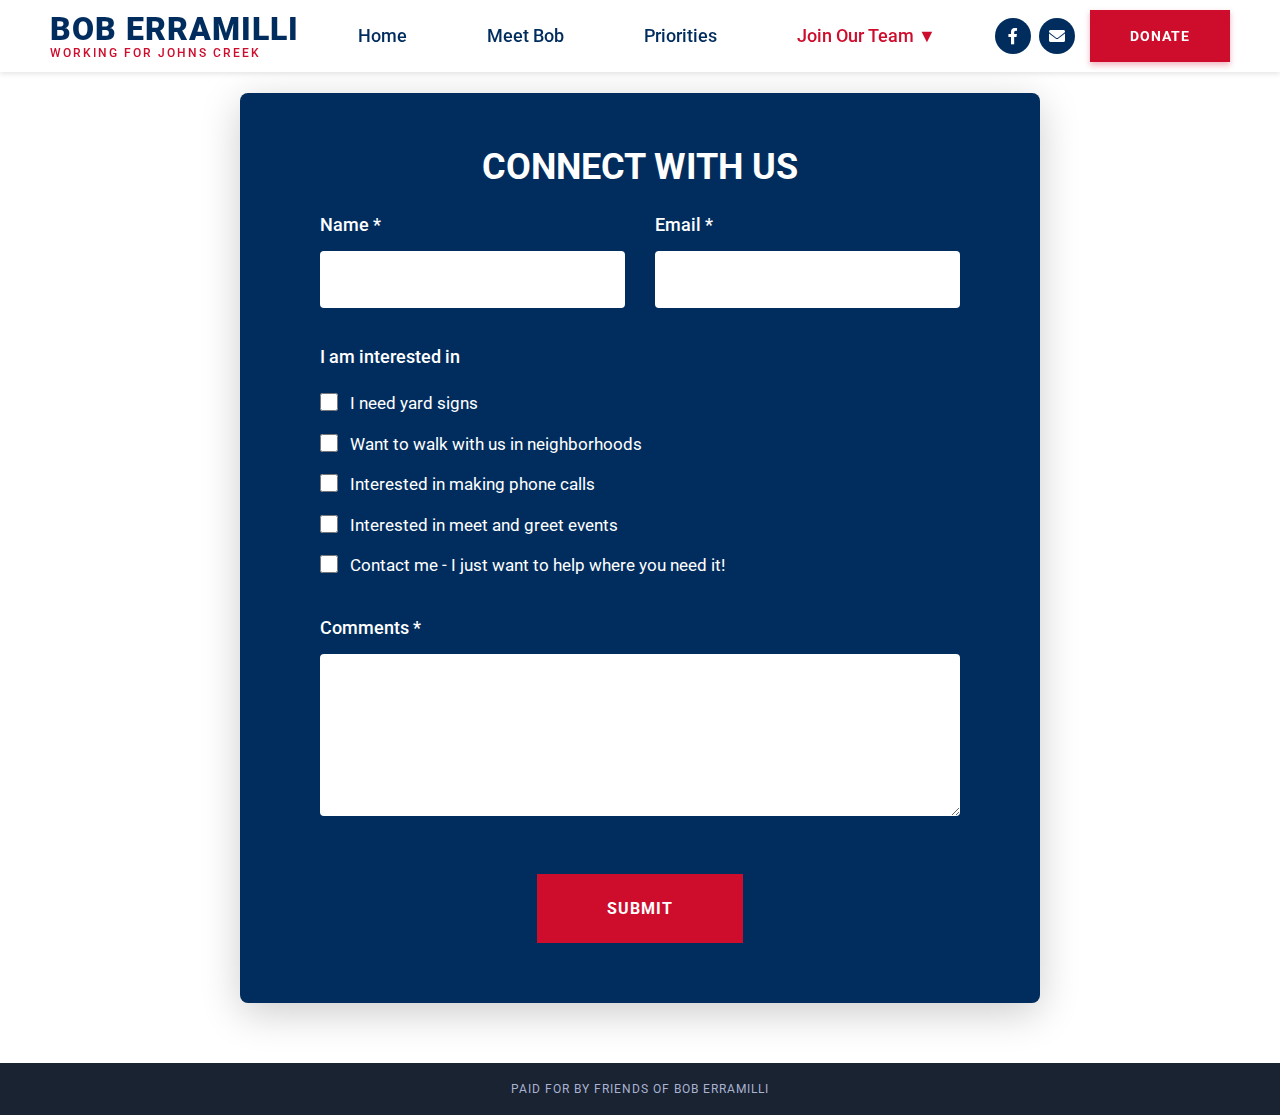
<file: contact.html>
<!DOCTYPE html>
<html lang="en-US">
<head>
    <meta charset="UTF-8">
    <meta name="viewport" content="width=device-width, initial-scale=1.0">
    <title>Contact - Bob Erramilli for Johns Creek City Council</title>
    <link rel="preconnect" href="https://fonts.googleapis.com">
    <link rel="preconnect" href="https://fonts.gstatic.com" crossorigin>
    <link href="https://fonts.googleapis.com/css2?family=Roboto:wght@300;400;500;600;700;900&family=Noto+Serif:wght@400;700&display=swap" rel="stylesheet">
    <link rel="stylesheet" href="https://cdnjs.cloudflare.com/ajax/libs/font-awesome/6.0.0/css/all.min.css">
    <style>
        * {
            margin: 0;
            padding: 0;
            box-sizing: border-box;
        }

        body {
            font-family: 'Roboto', sans-serif;
            font-size: 18px;
            font-weight: 400;
            line-height: 1.556em;
            color: #14213D;
            background-color: #fff;
        }

        /* Fade-in animations */
        .fade-in-up {
            opacity: 0;
            transform: translateY(30px);
            transition: opacity 0.8s ease-out, transform 0.8s ease-out;
        }

        .fade-in-up.visible {
            opacity: 1;
            transform: translateY(0);
        }

        .zoom-in-left {
            opacity: 0;
            transform: translateX(-50px) scale(0.8);
            transition: opacity 0.8s ease-out, transform 0.8s ease-out;
        }

        .zoom-in-left.visible {
            opacity: 1;
            transform: translateX(0) scale(1);
        }

        .zoom-in {
            opacity: 0;
            transform: scale(0.8);
            transition: opacity 0.8s ease-out, transform 0.8s ease-out;
        }

        .zoom-in.visible {
            opacity: 1;
            transform: scale(1);
        }
        
        /* Header */
        .header {
            background: #fff;
            padding: 10px 0; /* REDUCED from 15px - 33% less padding */
            box-shadow: 0 2px 5px rgba(0,0,0,0.1);
            position: sticky;
            top: 0;
            z-index: 1000;
        }

        .header-container {
            max-width: 1220px;
            margin: 0 auto;
            display: flex;
            justify-content: space-between;
            align-items: center;
            padding: 0 20px;
        }

        .campaign-branding {
            flex-shrink: 0;
            text-decoration: none;
        }

        .campaign-name {
            font-family: 'Roboto', sans-serif;
            font-size: 32px; /* KEPT ORIGINAL SIZE */
            font-weight: 900;
            color: #012D5E;
            line-height: 1;
            margin: 0;
            text-transform: uppercase;
            letter-spacing: 1px;
        }

        .campaign-tagline {
            font-family: 'Roboto', sans-serif;
            font-size: 12px; /* KEPT ORIGINAL SIZE */
            font-weight: 500;
            color: #CE0D2D;
            line-height: 1;
            margin: 2px 0 0 0;
            text-transform: uppercase;
            letter-spacing: 2px;
        }

        .nav-container {
            flex: 1;
            display: flex;
            justify-content: center;
            padding: 0 30px; /* REDUCED from 40px */
        }

        .main-nav {
            display: flex;
            list-style: none;
            margin: 0;
            padding: 0;
            gap: 40px; /* REDUCED from 20px */
        }

        .main-nav a {
            text-decoration: none;
            color: #012D5E;
            font-weight: 500;
            font-size: 18px; /* KEPT ORIGINAL SIZE */
            padding: 8px 20px; /* REDUCED from 10px 14px */
            transition: all 0.4s ease;
            display: flex;
            align-items: center;
            gap: 5px;
            height: 100%;
        }

        .main-nav a:hover,
        .main-nav a.active {
            color: #CE0D2D;
        }

        .dropdown {
            position: relative;
        }

        .dropdown-menu {
            position: absolute;
            top: 100%;
            left: 0;
            background: #f4f4f4;
            box-shadow: 0 10px 30px 0 rgba(45, 45, 45, 0.2);
            border: 1px solid #dadada;
            border-radius: 0;
            min-width: 300px;
            opacity: 0;
            visibility: hidden;
            transform: translateY(-10px);
            transition: all 0.4s ease;
            z-index: 999;
            padding: 4px 0px 10px 2px; /* REDUCED from 6px 0px 15px 2px */
            list-style: none;
            margin: 0;
            pointer-events: none;
        }

        .dropdown:hover .dropdown-menu {
            opacity: 1;
            visibility: visible;
            transform: translateY(0);
            pointer-events: auto;
        }

        .dropdown-menu li {
            border-bottom: none;
            margin: 0;
            padding: 0;
        }

        .dropdown-menu a.dropdown-item {
            padding: 10px 18px; /* REDUCED from 12px 20px */
            color: #012D5E;
            font-size: 16px; /* KEPT ORIGINAL SIZE */
            font-weight: 500;
            display: block;
            text-decoration: none;
            transition: all 0.3s ease;
            border-bottom: 1px solid rgba(255, 255, 255, 0.1);
        }

        .dropdown-menu a.dropdown-item:hover,
        .dropdown-menu a.dropdown-item.active {
            color: #CE0D2D;
            background: rgba(255, 255, 255, 0.1);
        }

        .dropdown-menu li:last-child a.dropdown-item {
            border-bottom: none;
        }

        .header-actions {
            display: flex;
            align-items: center;
            gap: 15px; /* REDUCED from 20px */
        }

        .header-social {
            display: flex;
            gap: 8px; /* REDUCED from 12px */
        }

        .header-social a {
            width: 36px; /* KEPT ORIGINAL SIZE */
            height: 36px;
            background: #012D5E;
            color: white;
            display: flex;
            align-items: center;
            justify-content: center;
            text-decoration: none;
            border-radius: 50%;
            font-size: 16px; /* KEPT ORIGINAL SIZE */
            transition: all 0.3s ease;
        }

        .header-social a:hover {
            background: #CE0D2D;
            transform: translateY(-2px);
        }

        .donate-button {
            background: #CE0D2D;
            color: white;
            padding: 12px 40px; /* REDUCED from 14px 45px */
            text-decoration: none;
            font-family: 'Roboto', sans-serif;
            font-size: 14px; /* KEPT ORIGINAL SIZE */
            font-weight: 700;
            text-transform: uppercase;
            letter-spacing: 1px;
            border-radius: 0;
            transition: all 0.3s ease;
            box-shadow: 0 3px 6px rgba(206, 13, 45, 0.3);
        }

        .donate-button:hover {
            background: #a00d25;
            transform: translateY(-2px);
            box-shadow: 0 5px 10px rgba(206, 13, 45, 0.4);
        }

        /* Mobile Navigation Toggle */
        .nav-toggle {
            display: none;
            background: none;
            border: none;
            color: #012D5E;
            font-size: 24px;
            cursor: pointer;
        }

        /* Hero Section - Contact Page */
        .contact-hero {
            height: 100vh;
            background: linear-gradient(rgba(20, 33, 61, 0.29), rgba(20, 33, 61, 0.29)), url('assets/images/city-hall-front.jpg');
            background-size: cover;
            background-position: center center;
            background-repeat: no-repeat;
            display: flex;
            align-items: center;
            justify-content: flex-start;
            color: white;
            position: relative;
            padding: 254px 0 130px 0;
        }

        .contact-hero-container {
            max-width: 1220px;
            margin: 0 auto;
            padding: 0 40px;
            width: 100%;
        }

        .contact-hero h1 {
            font-family: 'Roboto', sans-serif;
            font-size: 90px;
            font-weight: 900;
            text-transform: uppercase;
            letter-spacing: 2px;
            color: white;
            text-shadow: 2px 2px 4px rgba(0,0,0,0.5);
            margin: 0;
            line-height: 0.9em;
        }

        /* Red Section - Connect with Us */
        .connect-section {
            background-color: #CE0D2D;
            min-height: 500px;
            padding: 80px 0;
            display: flex;
            align-items: center;
        }

        .connect-container {
            max-width: 1600px;
            margin: 0 auto;
            display: flex;
            align-items: center;
            width: 100%;
            padding: 0;
            gap: 60px;
        }

        .connect-content {
            flex: 1;
            display: flex;
            flex-direction: column;
            justify-content: center;
            padding: 0 60px;
        }

        .connect-title {
            font-family: 'Roboto', sans-serif;
            font-size: 48px;
            font-weight: 900;
            line-height: 1.1em;
            letter-spacing: 0.5px;
            text-transform: uppercase;
            color: white;
            margin-bottom: 25px;
        }

        .connect-email {
            font-size: 18px;
            margin-bottom: 0;
            color: #012D5E;
        }

        .connect-email a {
            color: white;
            text-decoration: none;
            font-weight: 500;
        }

        .connect-email a:hover {
            color: #001a3a;
        }

        .connect-logo {
            flex: 1;
            display: flex;
            align-items: center;
            justify-content: center;
            padding: 0 60px;
        }

        .connect-logo-svg {
            width: 350px;
            height: auto;
            max-width: 100%;
        }

        /* Form Section - Blue Background */
        .form-section {
            background: white;
            padding: 120px 0 60px 0; /* Reduced bottom padding from 120px to 60px */
            margin-top: -99px;
            position: relative;
            z-index: 10;
        }

        .form-container {
            max-width: 1220px;
            margin: 0 auto;
            padding: 0 40px;
        }

        .form-box {
            background: #012D5E;
            padding: 60px 80px;
            border-radius: 8px;
            box-shadow: 0 10px 40px rgba(0,0,0,0.2);
            max-width: 800px;
            margin: 0 auto;
        }

        .form-title {
            font-family: 'Roboto', sans-serif;
            font-size: 36px;
            font-weight: 700;
            color: white;
            margin-bottom: 30px;
            text-transform: uppercase;
            text-align: center;
        }

        .contact-form {
            display: flex;
            flex-direction: column;
            gap: 20px;
        }

        .form-row {
            display: flex;
            gap: 30px;
        }

        .form-group {
            flex: 1;
        }

        .form-group.full-width {
            width: 100%;
        }

        .form-group label {
            display: block;
            color: white;
            font-weight: 500;
            margin-bottom: 12px;
            font-size: 18px;
        }

        .form-group input,
        .form-group textarea {
            width: 100%;
            padding: 18px;
            border: none;
            border-radius: 4px;
            font-size: 18px;
            font-family: 'Roboto', sans-serif;
            background: white;
            color: #333;
            transition: box-shadow 0.3s ease;
        }

        .form-group input:focus,
        .form-group textarea:focus {
            outline: none;
            box-shadow: 0 0 0 3px rgba(206, 13, 45, 0.3);
        }

        .form-group textarea {
            resize: vertical;
            min-height: 150px;
        }

        .checkbox-group {
            margin: 15px 0;
        }

        .checkbox-group > label {
            color: white;
            font-weight: 500;
            margin-bottom: 20px;
            display: block;
            font-size: 18px;
        }

        .checkbox-options {
            display: flex;
            flex-direction: column;
            gap: 15px;
        }

        .checkbox-option {
            display: flex;
            align-items: flex-start;
            gap: 12px;
        }

        .checkbox-option input[type="checkbox"] {
            width: 18px;
            height: 18px;
            margin: 2px 0 0 0;
            cursor: pointer;
        }

        .checkbox-option label {
            margin: 0;
            color: white;
            font-weight: 400;
            cursor: pointer;
            line-height: 1.5;
            font-size: 17px;
        }

        .submit-button {
            background: #CE0D2D;
            color: white;
            padding: 25px 70px;
            border: none;
            border-radius: 0;
            font-family: 'Roboto', sans-serif;
            font-size: 16px;
            font-weight: 700;
            text-transform: uppercase;
            letter-spacing: 1px;
            cursor: pointer;
            transition: background 0.3s ease;
            align-self: center;
            margin-top: 30px;
        }

        .submit-button:hover {
            background: #a00d25;
            transform: translateY(-2px);
        }



        /* Footer */
        .footer {
            background: #1a2332;
            color: #a8b2d1;
            padding: 12px 0;
            text-align: center;
            width: 100%; 
        }

        .footer-container {
            max-width: 100%;
            margin: 0 ;
            padding: 0;
        }

        .footer-content {
            display: grid;
            grid-template-columns: 1fr 1fr 1fr;
            gap: 40px;
            margin-bottom: 30px;
        }

        .footer-bottom {
            border-top: none;
            padding-top: 0;
            text-align: center;
        }

        .footer-bottom p {
            color: #a8b2d1;
            font-size: 12px;
            margin: 0;
            text-transform: uppercase;
            letter-spacing: 1px;
        }

        @media (max-width: 1024px) {
            .contact-hero h1 { font-size: 56px; }
            .connect-section { min-height: 400px; padding: 60px 0; }
            .connect-container { flex-direction: column; gap: 40px; text-align: center; }
            .connect-content { padding: 0 40px; }
            .connect-logo { padding: 0 40px; }
            .form-row { flex-direction: column; }
            .form-box { padding: 50px 60px; max-width: 700px; }
            .connect-logo-svg { width: 280px; }
        }

        @media (max-width: 768px) {
            /* New Header Mobile Styles */
            .header-container { 
                flex-wrap: wrap; 
                gap: 15px; 
                padding: 15px 20px; 
            }

            .campaign-branding {
                order: 1;
                flex: 1;
            }

            .campaign-name {
                font-size: 28px;
            }

            .nav-toggle {
                display: block;
                order: 2;
            }

            .nav-container {
                order: 4;
                width: 100%;
                flex: none;
                padding: 0;
                display: none;
            }

            .nav-container.active {
                display: block;
            }

            .main-nav {
                flex-direction: column;
                gap: 0;
                background: #f8f9fa;
                border-radius: 8px;
                padding: 10px 0;
                margin-top: 10px;
            }

            .main-nav a {
                padding: 15px 20px;
                border-bottom: 1px solid #eee;
            }

            .header-actions {
                order: 3;
                gap: 15px;
            }

            .header-social {
                gap: 8px;
            }

            .header-social a {
                width: 32px;
                height: 32px;
                font-size: 14px;
            }

            .donate-button {
                padding: 12px 25px;
                font-size: 12px;
            }
        
            /* Existing Page-Specific Mobile Styles */
            .contact-hero { 
                height: 80vh; 
                padding: 100px 20px 80px 20px; 
                align-items: center;
                justify-content: center;
            }
            .contact-hero h1 { font-size: 42px; text-align: center; }
            .contact-hero-container { padding: 0 20px; }
            .connect-section { min-height: 300px; padding: 40px 0; }
            .connect-content { padding: 0 20px; }
            .connect-logo { padding: 0 20px; }
            .connect-container { padding: 0 20px; }
            .connect-title { font-size: 34px; text-align: center; }
            .form-box { 
                padding: 40px 30px; 
                margin: 0 20px;
                max-width: none;
            }
            .form-title { font-size: 26px; }
            .form-row { gap: 20px; }
            .connect-logo-svg { width: 220px; }
        }
    </style>
</head>
<body>

    <header class="header">
        <div class="header-container">
            <a href="index.html" class="campaign-branding">
                <h1 class="campaign-name">BOB ERRAMILLI</h1>
                <p class="campaign-tagline">WORKING FOR JOHNS CREEK</p>
            </a>
            
            <button class="nav-toggle" aria-label="Toggle navigation">☰</button>
            
            <nav class="nav-container">
                <ul class="main-nav">
                    <li><a href="index.html">Home</a></li>
                        <a href="meet-bob.html">Meet Bob</a> 
                    <li><a href="index.html#services">Priorities</a></li>
                    <li class="dropdown">
                        <a href="contact.html">Join Our Team ▼</a>
                        <ul class="dropdown-menu">
                            <li><a href="contact.html?type=meet-greet" class="dropdown-item">Meet and Greet</a></li>
                            <li><a href="contact.html?type=yard-sign" class="dropdown-item">Request Yard Sign</a></li>
                            <li><a href="contact.html?type=walk-with-us" class="dropdown-item">Walk With Us in Your Neighborhood</a></li>
                        </ul>    
                    </li>
                </ul>
            </nav>
            
            <div class="header-actions">
                <div class="header-social">
                    <a href="https://www.facebook.com/boberramilli4JC/" target="_blank" aria-label="Facebook">
                        <i class="fab fa-facebook-f"></i>
                    </a>
                    <a href="mailto:symedtech@gmail.com" target="_blank" aria-label="Email">
                        <i class="fas fa-envelope"></i>
                    </a>
                </div>
                <a href="https://bob-erramilli-donations.vercel.app/" target="_blank" class="donate-button">DONATE</a>
            </div>
        </div>
    </header>

    <!-- <section class="contact-hero">
        <div class="contact-hero-container">
            <h1 class="zoom-in-left">CONTACT</h1>
        </div>
    </section> -->

    <!-- <section class="connect-section">
        <div class="connect-container">
            <div class="connect-content">
                <h2 class="connect-title fade-in-up">Connect with Us<br> and/or<br> Join Our Team</h2>
                <div class="connect-email">
                    <a href="mailto:info@boberramilli.com">info@boberramilli.com</a>
                </div>
            </div>
            <div class="connect-logo">
                <svg class="connect-logo-svg" viewBox="0 0 400 200" xmlns="http://www.w3.org/2000/svg">
                    <rect x="20" y="40" width="300" height="120" fill="#012D5E" rx="12"/>
                    <polygon points="340,60 380,80 340,100" fill="white"/>
                    <text x="170" y="85" text-anchor="middle" fill="white" font-family="Roboto" font-weight="700" font-size="24">BOB ERRAMILLI</text>
                    <text x="170" y="110" text-anchor="middle" fill="white" font-family="Roboto" font-weight="400" font-size="14" letter-spacing="2">JOHNS CREEK CITY COUNCIL</text>
                </svg>
            </div>
        </div>
    </section> -->

    <section class="form-section">
        <div class="form-container">
            <div class="form-box zoom-in">
                <h3 class="form-title">Connect with Us</h3>
                <form class="contact-form" action="#" method="POST">
                    <div class="form-row">
                        <div class="form-group">
                            <label for="name">Name *</label>
                            <input type="text" id="name" name="name" required>
                        </div>
                        <div class="form-group">
                            <label for="email">Email *</label>
                            <input type="email" id="email" name="email" required>
                        </div>
                    </div>
                    
                    <div class="checkbox-group">
                        <label>I am interested in</label>
                        <div class="checkbox-options">
                            <div class="checkbox-option">
                                <input type="checkbox" id="yard-signs" name="interests[]" value="yard-signs">
                                <label for="yard-signs">I need yard signs</label>
                            </div>
                            <div class="checkbox-option">
                                <input type="checkbox" id="walk-with-us" name="interests[]" value="walk-with-us">
                                <label for="walk-with-us">Want to walk with us in neighborhoods</label>
                            </div>
                            <div class="checkbox-option">
                                <input type="checkbox" id="phone-calls" name="interests[]" value="phone-calls">
                                <label for="phone-calls">Interested in making phone calls</label>
                            </div>
                            <div class="checkbox-option">
                                <input type="checkbox" id="meet-greet" name="interests[]" value="meet-greet">
                                <label for="meet-greet">Interested in meet and greet events</label>
                            </div>                            
                            <div class="checkbox-option">
                                <input type="checkbox" id="general-help" name="interests[]" value="general-help">
                                <label for="general-help">Contact me - I just want to help where you need it!</label>
                            </div>
                        </div>
                    </div>

                    <div class="form-group full-width">
                        <label for="comments">Comments *</label>
                        <textarea id="comments" name="comments" rows="6" required></textarea>
                    </div>

                    <button type="submit" class="submit-button">SUBMIT</button>
                </form>
            </div>
        </div>
    </section>

    <footer class="footer">
            <div class="footer-bottom">
                <p>PAID FOR BY FRIENDS OF BOB ERRAMILLI</p>
            </div>
    </footer>

    <script>

        // Mobile Navigation Toggle
        document.addEventListener('DOMContentLoaded', function() {
            const navToggle = document.querySelector('.nav-toggle');
            const navContainer = document.querySelector('.nav-container');

            if (navToggle && navContainer) {
                navToggle.addEventListener('click', function() {
                    navContainer.classList.toggle('active');
                    this.textContent = navContainer.classList.contains('active') ? '×' : '☰';
                });
            }
        });

        // Intersection Observer for animations
        if ('IntersectionObserver' in window) {
            const animatedElements = document.querySelectorAll('.fade-in-up, .zoom-in-left, .zoom-in');
            
            const observer = new IntersectionObserver((entries) => {
                entries.forEach(entry => {
                    if (entry.isIntersecting) {
                        entry.target.classList.add('visible');
                        observer.unobserve(entry.target);
                    }
                });
            }, {
                threshold: 0.1,
                rootMargin: '0px 0px -50px 0px'
            });

            animatedElements.forEach(el => {
                observer.observe(el);
            });
        }

        // Active navigation highlighting
        document.addEventListener('DOMContentLoaded', function() {
            const currentPath = window.location.pathname.split('/').pop();
            const navLinks = document.querySelectorAll('.main-nav a');
            
            navLinks.forEach(link => {
                if (link.getAttribute('href') === currentPath || 
                    (currentPath === 'contact.html' && link.getAttribute('href') === 'contact.html')) {
                    link.classList.add('active');
                }
            });
        });

        // Form prefilling based on URL parameters
        document.addEventListener('DOMContentLoaded', function() {
            const urlParams = new URLSearchParams(window.location.search);
            const type = urlParams.get('type');

            // Clear all checkboxes first
            const checkboxes = document.querySelectorAll('input[type="checkbox"]');
            checkboxes.forEach(checkbox => checkbox.checked = false);

            // Prefill based on type
            switch(type) {
                case 'meet-greet':
                    document.getElementById('meet-greet').checked = true;
                    document.getElementById('comments').value = 'I am interested in attending meet and greet events with Mr. Bob Erramilli. Please let me know about upcoming events in my area.';
                    break;

                case 'yard-sign':
                    document.getElementById('yard-signs').checked = true;
                    document.getElementById('comments').value = 'I would like to request yard signs to show my support for Mr. Bob Erramilli. Please let me know how to get them.';
                    break;

                case 'walk-with-us':
                    document.getElementById('walk-with-us').checked = true;
                    document.getElementById('comments').value = 'I am interested in walking with the campaign team in my neighborhood to talk with voters about Mr. Bob Erramilli. Please contact me with details.';
                    break;
            }
        });
    </script>
</body>
</html>
</file>
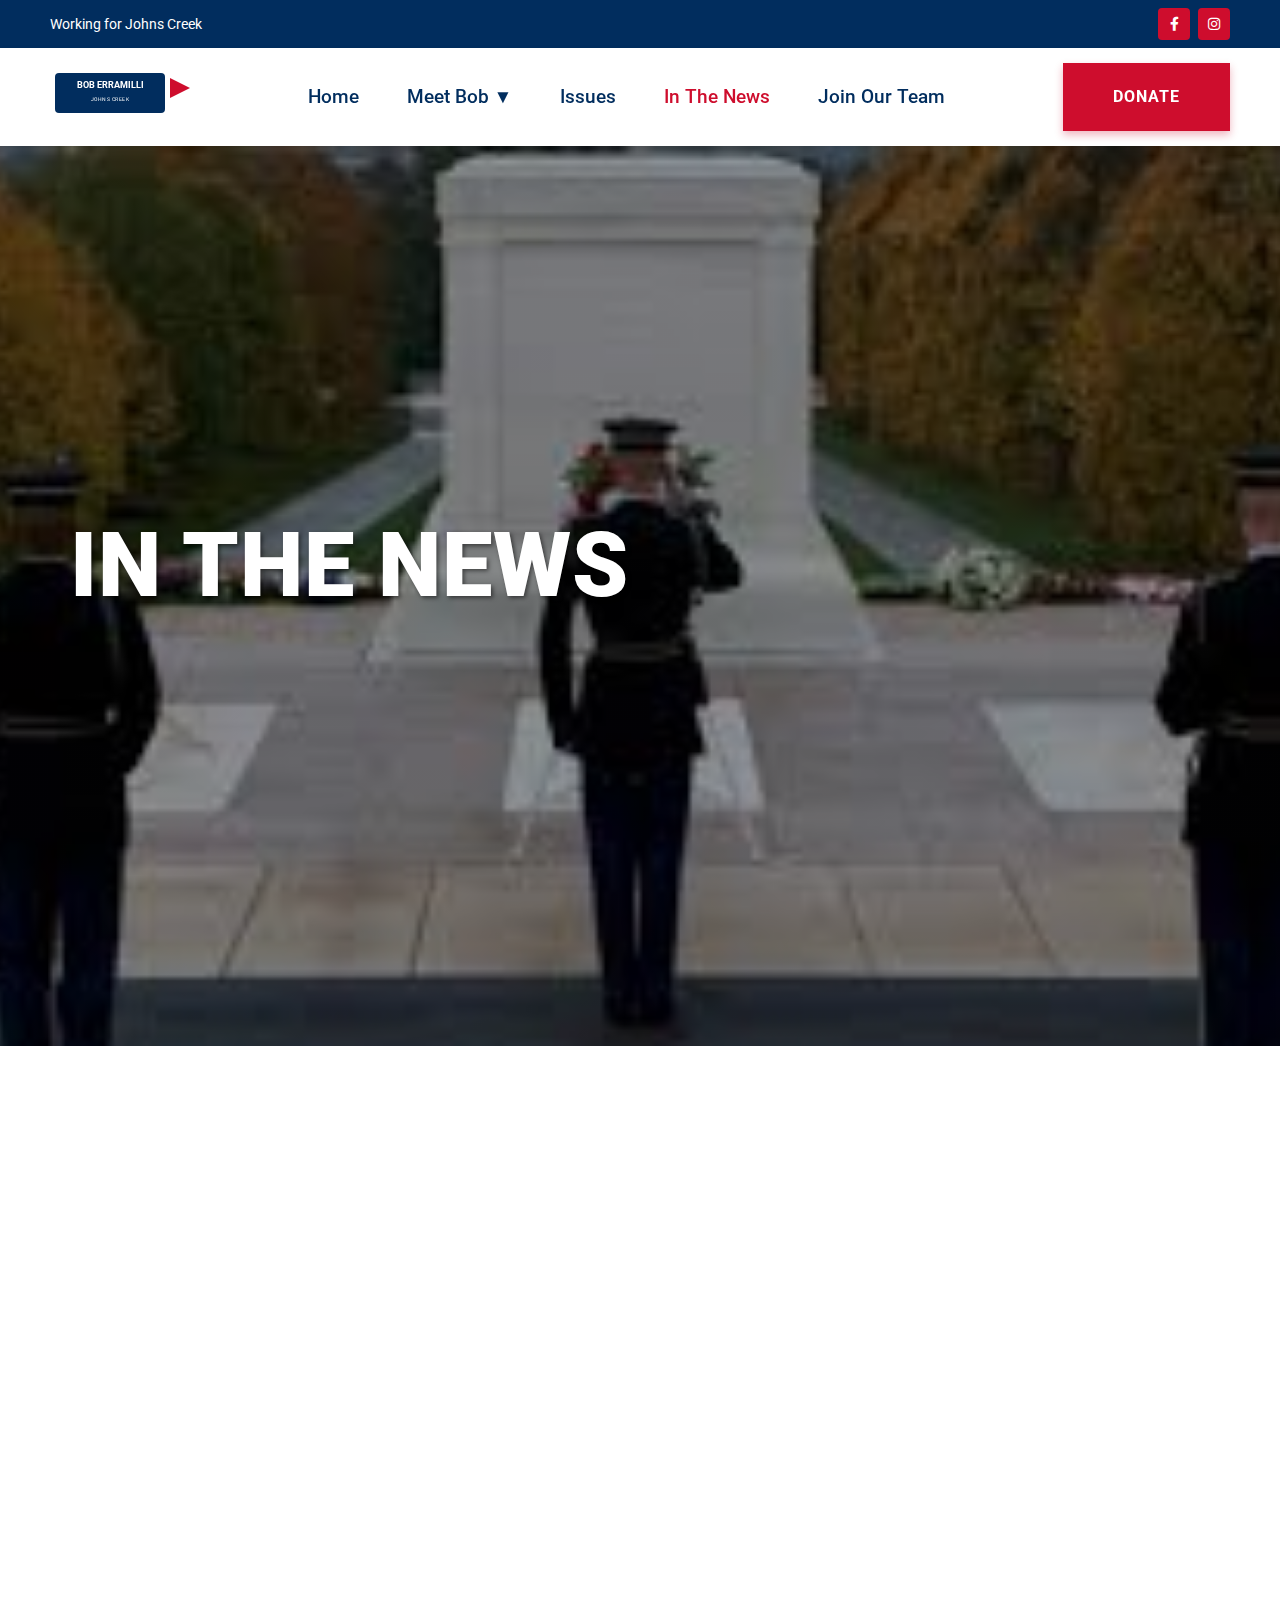
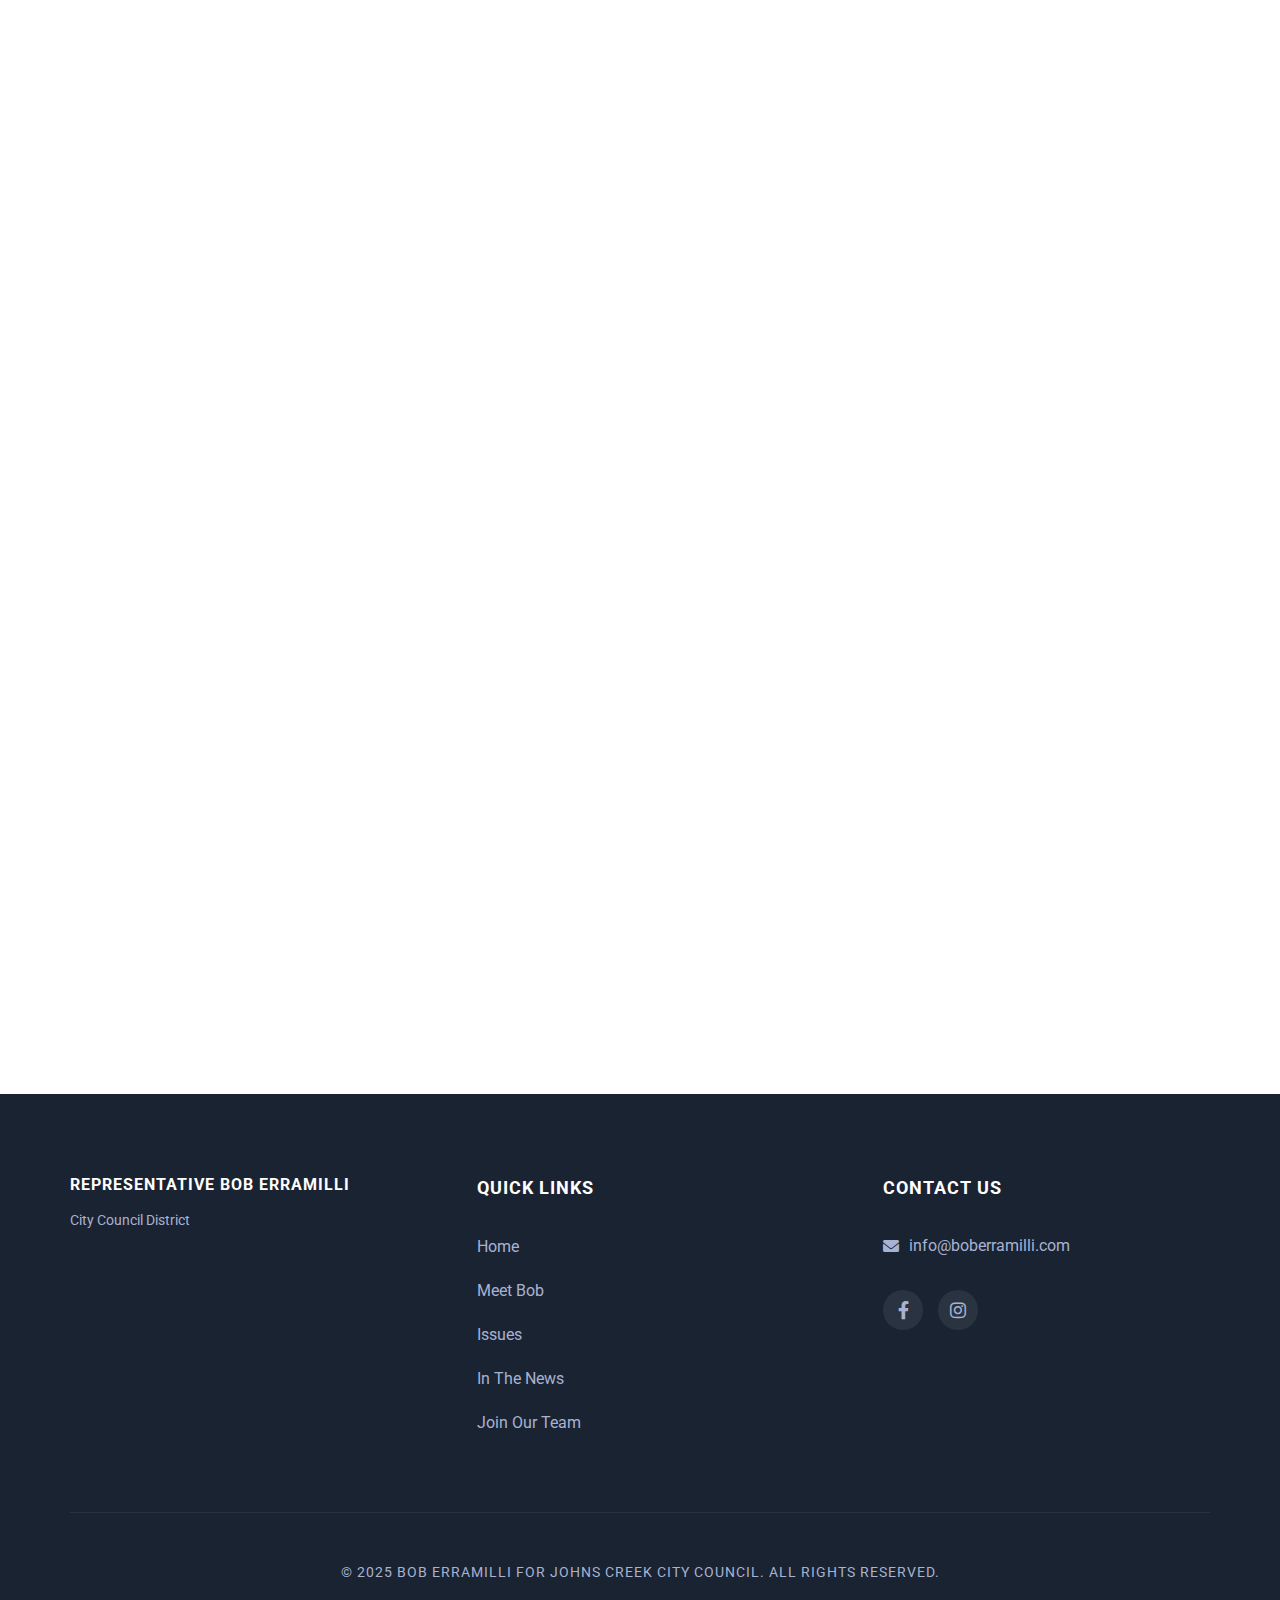
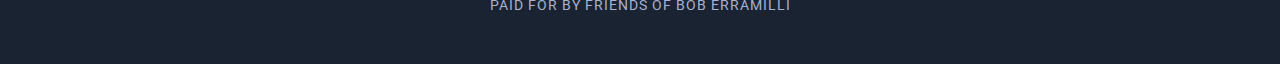
<file: in-the-news.html>
<!DOCTYPE html>
<html lang="en-US">
<head>
    <meta charset="UTF-8">
    <meta name="viewport" content="width=device-width, initial-scale=1.0">
    <title>In The News - Bob Erramilli for Johns Creek City Council</title>
    <link rel="preconnect" href="https://fonts.googleapis.com">
    <link rel="preconnect" href="https://fonts.gstatic.com" crossorigin>
    <link href="https://fonts.googleapis.com/css2?family=Roboto:wght@300;400;500;600;700;900&family=Noto+Serif:wght@400;700&display=swap" rel="stylesheet">
    <link rel="stylesheet" href="https://cdnjs.cloudflare.com/ajax/libs/font-awesome/6.0.0/css/all.min.css">
    <style>
        * {
            margin: 0;
            padding: 0;
            box-sizing: border-box;
        }

        body {
            font-family: 'Roboto', sans-serif;
            font-size: 18px;
            font-weight: 400;
            line-height: 1.556em;
            color: #14213D;
            background-color: #fff;
        }

        /* Fade-in animations */
        .fade-in-up {
            opacity: 0;
            transform: translateY(30px);
            transition: opacity 0.8s ease-out, transform 0.8s ease-out;
        }

        .fade-in-up.visible {
            opacity: 1;
            transform: translateY(0);
        }

        .zoom-in-left {
            opacity: 0;
            transform: translateX(-50px) scale(0.8);
            transition: opacity 0.8s ease-out, transform 0.8s ease-out;
        }

        .zoom-in-left.visible {
            opacity: 1;
            transform: translateX(0) scale(1);
        }

        .top-bar {
            background: #012D5E;
            color: white;
            padding: 8px 0;
        }

        .top-bar-container {
            max-width: 1220px;
            margin: 0 auto;
            display: flex;
            justify-content: space-between;
            align-items: center;
            padding: 0 20px;
        }

        .top-bar-text {
            font-size: 14px;
            font-weight: 400;
            margin: 0;
        }

        .top-bar-social {
            display: flex;
            gap: 8px;
        }

        .top-bar-social a {
            width: 32px;
            height: 32px;
            background: #CE0D2D;
            color: white;
            display: flex;
            align-items: center;
            justify-content: center;
            text-decoration: none;
            border-radius: 4px;
            font-size: 14px;
            transition: background 0.3s ease;
        }

        .top-bar-social a:hover {
            background: #a00d25;
        }

        .header {
            background: #fff;
            padding: 15px 0;
            box-shadow: 0 2px 5px rgba(0,0,0,0.1);
            position: sticky;
            top: 0;
            z-index: 1000;
        }

        .header-container {
            max-width: 1220px;
            margin: 0 auto;
            display: flex;
            justify-content: space-between;
            align-items: center;
            padding: 0 20px;
        }

        .logo-container {
            flex-shrink: 0;
        }

        .logo-svg {
            height: 60px;
            width: auto;
        }

        .nav-container {
            flex: 1;
            display: flex;
            justify-content: center;
            padding: 0 40px;
        }

        .main-nav {
            display: flex;
            list-style: none;
            margin: 0;
            padding: 0;
            gap: 20px;
        }

        .main-nav a {
            text-decoration: none;
            color: #012D5E;
            font-weight: 500;
            font-size: 19px;
            padding: 0px 14px;
            transition: all 0.4s ease;
            display: flex;
            align-items: center;
            gap: 5px;
            height: 100%;
        }

        .main-nav a:hover,
        .main-nav a.active {
            color: #CE0D2D;
        }

        .dropdown {
            position: relative;
        }

        .dropdown-menu {
            position: absolute;
            top: 100%;
            left: 0;
            background: #f4f4f4;
            box-shadow: 0 10px 30px 0 rgba(45, 45, 45, 0.2);
            border: 1px solid #dadada;
            border-radius: 0;
            min-width: 300px;
            opacity: 0;
            visibility: hidden;
            transform: translateY(-10px);
            transition: all 0.4s ease;
            z-index: 999;
            padding: 6px 0px 15px 2px;
            list-style: none;
            margin: 0;
            pointer-events: none;
        }

        .dropdown:hover .dropdown-menu {
            opacity: 1;
            visibility: visible;
            transform: translateY(0);
            pointer-events: auto;
        }

        .dropdown-menu li {
            border-bottom: none;
            margin: 0;
            padding: 0;
        }

        .dropdown-menu a {
            padding: 12px 20px;
            color: #012D5E;
            font-size: 16px;
            font-weight: 500;
            display: block;
            text-decoration: none;
            transition: all 0.3s ease;
            border-bottom: 1px solid rgba(255, 255, 255, 0.1);
        }

        .dropdown-menu a:hover,
        .dropdown-menu a.active {
            color: #CE0D2D;
            background: rgba(255, 255, 255, 0.1);
        }

        .dropdown-menu a.dropdown-item {
            padding: 12px 20px;
            color: #012D5E;
            font-size: 16px;
            font-weight: 500;
            display: block;
            text-decoration: none;
            transition: all 0.3s ease;
            border-bottom: 1px solid rgba(255, 255, 255, 0.1);
        }

        .dropdown-menu a.dropdown-item:hover,
        .dropdown-menu a.dropdown-item.active {
            color: #CE0D2D;
            background: rgba(255, 255, 255, 0.1);
        }

        .dropdown-menu li:last-child a.dropdown-item {
            border-bottom: none;
        }

        .donate-container {
            width: 15%;
            display: flex;
            justify-content: flex-end;
            align-items: center;
        }

        .donate-button {
            background: #CE0D2D;
            color: white;
            padding: 20px 50px;
            text-decoration: none;
            font-family: 'Roboto', sans-serif;
            font-size: 16px;
            font-weight: 700;
            text-transform: uppercase;
            letter-spacing: 1px;
            border-radius: 0;
            transition: all 0.3s ease;
            box-shadow: 0 4px 8px rgba(206, 13, 45, 0.3);
        }

        .donate-today-btn:hover {
            background: #a00d25;
            transform: translateY(-2px);
            box-shadow: 0 6px 12px rgba(206, 13, 45, 0.4);
        }

        /* Hero Section */
        .hero {
            height: 100vh;
            background: linear-gradient(rgba(0,0,0,0.4), rgba(0,0,0,0.4)), url('assets/images/hero.jpg');
            background-size: cover;
            background-position: center;
            display: flex;
            align-items: center;
            color: white;
            position: relative;
        }

        .hero-container {
            max-width: 1220px;
            margin: 0 auto;
            padding: 0 40px;
            width: 100%;
        }

        .hero-title {
            font-family: 'Roboto', sans-serif;
            font-size: 90px;
            font-weight: 900;
            line-height: 0.889em;
            letter-spacing: 1px;
            text-transform: uppercase;
            margin-bottom: 60px;
            text-shadow: 2px 2px 4px rgba(0,0,0,0.5);
            color: white;
        }

        /* Content Section */
        .content-section {
            background: white;
            padding: 100px 0;
        }

        .content-container {
            max-width: 1220px;
            margin: 0 auto;
            padding: 0 40px;
            display: flex;
            gap: 80px;
            align-items: center;
        }

        .content-text {
            flex: 1;
        }

        .content-badge {
            color: #CE0D2D;
            font-size: 16px;
            font-weight: 600;
            text-transform: uppercase;
            letter-spacing: 1px;
            margin-bottom: 20px;
        }

        .content-title {
            font-family: 'Roboto', sans-serif;
            font-size: 50px;
            font-weight: 900;
            line-height: 1em;
            letter-spacing: 0.5px;
            text-transform: uppercase;
            color: #012D5E;
            margin-bottom: 30px;
        }

        .content-subtitle {
            font-size: 18px;
            line-height: 1.6;
            color: #555;
            margin-bottom: 0;
        }

        .content-media {
            flex: 1;
            position: relative;
        }

        .video-placeholder {
            width: 100%;
            height: 350px;
            background: url('data:image/svg+xml,<svg xmlns="http://www.w3.org/2000/svg" viewBox="0 0 640 360"><rect fill="%23f0f0f0" width="640" height="360"/><text x="50%" y="50%" text-anchor="middle" fill="%23999" font-size="24" font-family="sans-serif">[Bob Erramilli City Council Video]</text></svg>');
            background-size: cover;
            background-position: center;
            border-radius: 8px;
            display: flex;
            align-items: center;
            justify-content: center;
            cursor: pointer;
            position: relative;
            overflow: hidden;
        }

        .play-button {
            width: 80px;
            height: 80px;
            background: rgba(206, 13, 45, 0.9);
            border-radius: 50%;
            display: flex;
            align-items: center;
            justify-content: center;
            color: white;
            font-size: 32px;
            transition: transform 0.3s ease;
        }

        .video-placeholder:hover .play-button {
            transform: scale(1.1);
        }

        /* News Grid Section */
        .news-section {
            background: white;
            padding: 100px 0;
        }

        .news-container {
            max-width: 1220px;
            margin: 0 auto;
            padding: 0 40px;
        }

        .news-grid {
            display: grid;
            grid-template-columns: repeat(3, 1fr);
            gap: 40px;
        }

        .news-item {
            background: white;
            border-radius: 8px;
            overflow: hidden;
            box-shadow: 0 5px 20px rgba(0,0,0,0.1);
            transition: transform 0.3s ease, box-shadow 0.3s ease;
        }

        .news-item:hover {
            transform: translateY(-5px);
            box-shadow: 0 15px 40px rgba(0,0,0,0.15);
        }

        .news-image {
            height: 250px;
            background-size: cover;
            background-position: center;
            position: relative;
        }

        .news-content {
            padding: 30px;
        }

        .news-title {
            font-size: 20px;
            font-weight: 600;
            line-height: 1.4;
            color: #012D5E;
            margin-bottom: 20px;
        }

        .read-more {
            color: #CE0D2D;
            text-decoration: none;
            font-weight: 600;
            font-size: 14px;
            text-transform: uppercase;
            letter-spacing: 0.5px;
        }

        .read-more:hover {
            color: #a00d25;
        }

        /* Newsletter Section */
        .newsletter-section {
            background: #012D5E;
            padding: 100px 0;
        }

        .newsletter-container {
            max-width: 1220px;
            margin: 0 auto;
            padding: 0 40px;
            display: flex;
            justify-content: space-between;
            align-items: center;
            gap: 60px;
        }

        .newsletter-content {
            flex: 1;
        }

        .newsletter-header {
            color: white;
            font-size: 16px;
            font-weight: 500;
            text-transform: uppercase;
            letter-spacing: 2px;
            margin-bottom: 25px;
            position: relative;
            padding-bottom: 15px;
        }

        .newsletter-header::after {
            content: '';
            position: absolute;
            bottom: 0;
            left: 0;
            width: 60px;
            height: 2px;
            background: white;
        }

        .newsletter-title {
            font-family: 'Roboto', sans-serif;
            font-size: 50px;
            font-weight: 900;
            line-height: 1em;
            letter-spacing: 0.5px;
            text-transform: uppercase;
            color: white;
            margin-bottom: 0;
        }

        .newsletter-button {
            background: #CE0D2D;
            color: white;
            padding: 20px 50px;
            text-decoration: none;
            font-family: 'Roboto', sans-serif;
            font-size: 12px;
            font-weight: 700;
            text-transform: uppercase;
            letter-spacing: 0.5px;
            border-radius: 3px;
            transition: all 0.3s ease;
            display: inline-block;
        }

        .newsletter-button:hover {
            background: #a00d25;
            transform: translateY(-2px);
        }

        .footer {
            background: #1a2332;
            color: #a8b2d1;
            padding: 80px 0 40px;
        }

        .footer-container {
            max-width: 1220px;
            margin: 0 auto;
            padding: 0 40px;
        }

        .footer-content {
            display: grid;
            grid-template-columns: 1fr 1fr 1fr;
            gap: 80px;
            margin-bottom: 60px;
        }

        .footer-column h3 {
            color: white;
            font-size: 18px;
            font-weight: 700;
            margin-bottom: 30px;
            text-transform: uppercase;
            letter-spacing: 1px;
        }

        .footer-column.brand h3 {
            font-size: 16px;
            font-weight: 700;
            line-height: 1.4;
            margin-bottom: 10px;
        }

        .footer-column.brand p {
            font-size: 14px;
            color: #a8b2d1;
            margin: 0;
        }

        .footer-links {
            list-style: none;
            padding: 0;
            margin: 0;
        }

        .footer-links li {
            margin-bottom: 15px;
        }

        .footer-links a {
            color: #a8b2d1;
            text-decoration: none;
            font-size: 16px;
            transition: color 0.3s ease;
        }

        .footer-links a:hover {
            color: white;
        }

        .footer-contact {
            margin-bottom: 30px;
        }

        .footer-contact a {
            color: #a8b2d1;
            text-decoration: none;
            font-size: 16px;
            display: flex;
            align-items: center;
            gap: 10px;
        }

        .footer-contact a:hover {
            color: white;
        }

        .footer-social {
            display: flex;
            gap: 15px;
        }

        .footer-social a {
            width: 40px;
            height: 40px;
            background: #2a3441;
            border-radius: 50%;
            display: flex;
            align-items: center;
            justify-content: center;
            color: #a8b2d1;
            text-decoration: none;
            transition: background 0.3s ease, color 0.3s ease;
        }

        .footer-social a:hover {
            background: #012D5E;
            color: white;
        }

        .footer-bottom {
            border-top: 1px solid #2a3441;
            padding-top: 40px;
            text-align: center;
        }

        .footer-bottom p {
            color: #a8b2d1;
            font-size: 14px;
            margin: 5px 0;
            text-transform: uppercase;
            letter-spacing: 1px;
        }

        @media (max-width: 1024px) {
            .hero-title { font-size: 56px; }
            .content-container { flex-direction: column; gap: 60px; text-align: center; }
            .newsletter-container { flex-direction: column; gap: 40px; text-align: center; }
            .news-grid { grid-template-columns: repeat(2, 1fr); gap: 30px; }
        }

        @media (max-width: 768px) {
            .top-bar { display: none; }
            .header-container { flex-direction: column; gap: 20px; padding: 20px; }
            .nav-container { padding: 0; }
            .main-nav { flex-direction: column; gap: 20px; text-align: center; }
            .hero { height: 80vh; padding: 40px 20px; }
            .hero-title { font-size: 42px; }
            .hero-container { padding: 0 20px; }
            .content-title, .newsletter-title { font-size: 36px; }
            .content-container { padding: 0 20px; }
            .news-grid { grid-template-columns: 1fr; gap: 20px; }
            .footer-content { grid-template-columns: 1fr; text-align: center; gap: 40px; }
            .footer-social { justify-content: center; }
        }
    </style>
</head>
<body>
    <div class="top-bar">
        <div class="top-bar-container">
            <p class="top-bar-text">Working for Johns Creek</p>
            <div class="top-bar-social">
                <a href="https://www.facebook.com/boberramilli4JC/" target="_blank" aria-label="Facebook">
                    <i class="fab fa-facebook-f"></i>
                </a>
                <a href="#" target="_blank" aria-label="Instagram">
                    <i class="fab fa-instagram"></i>
                </a>
            </div>
        </div>
    </div>

    <header class="header">
        <div class="header-container">
            <div class="logo-container">
                <a href="index.html">
                    <svg class="logo-svg" viewBox="0 0 300 120" xmlns="http://www.w3.org/2000/svg">
                        <rect x="10" y="20" width="220" height="80" fill="#012D5E" rx="8"/>
                        <polygon points="240,30 280,50 240,70" fill="#CE0D2D"/>
                        <text x="120" y="50" text-anchor="middle" fill="white" font-family="Roboto" font-weight="700" font-size="18">BOB ERRAMILLI</text>
                        <text x="120" y="75" text-anchor="middle" fill="white" font-family="Roboto" font-weight="400" font-size="10" letter-spacing="1">JOHNS CREEK</text>
                    </svg>
                </a>
            </div>
            
            <nav class="nav-container">
                <ul class="main-nav">
                    <li><a href="index.html">Home</a></li>
                    <li class="dropdown">
                        <a href="meet-bob.html">Meet Bob ▼</a>
                        <ul class="dropdown-menu">
                            <li><a href="recognition.html">Recognitions and Endorsements</a></li>
                            <li><a href="#gallery">Gallery</a></li>
                        </ul>
                    </li>
                    <li><a href="issues.html">Issues</a></li>
                    <li>
                        <a href="in-the-news.html" class="active">In The News</a>
                    </li>
                    <li><a href="contact.html">Join Our Team</a></li>
                </ul>
            </nav>
            
            <div class="donate-container">
                <a href="#donate" class="donate-button">DONATE</a>
            </div>
        </div>
    </header>

    <section class="hero">
        <div class="hero-container">
            <h1 class="hero-title zoom-in-left">IN THE NEWS</h1>
        </div>
    </section>

    <section class="content-section">
        <div class="content-container">
            <div class="content-text">
                <div class="content-badge fade-in-up">BOB ERRAMILLI</div>
                <h2 class="content-title fade-in-up">PROVEN LEADER.<br>DEDICATED ADVOCATE.</h2>
                <p class="content-subtitle fade-in-up">Representing Johns Creek<br>City Council District.</p>
            </div>
            <div class="content-media fade-in-up">
                <div class="video-placeholder">
                    <div class="play-button">
                        <i class="fas fa-play"></i>
                    </div>
                </div>
            </div>
        </div>
    </section>

    <section class="news-section">
        <div class="news-container">
            <div class="news-grid">
                <article class="news-item fade-in-up">
                    <div class="news-image" style="background-image: url('data:image/svg+xml,<svg xmlns=&quot;http://www.w3.org/2000/svg&quot; viewBox=&quot;0 0 400 250&quot;><rect fill=&quot;%23012D5E&quot; width=&quot;400&quot; height=&quot;250&quot;/><text x=&quot;50%&quot; y=&quot;40%&quot; text-anchor=&quot;middle&quot; fill=&quot;white&quot; font-size=&quot;16&quot; font-family=&quot;sans-serif&quot;>CITY COUNCIL</text><text x=&quot;50%&quot; y=&quot;60%&quot; text-anchor=&quot;middle&quot; fill=&quot;%23F8CB40&quot; font-size=&quot;20&quot; font-family=&quot;sans-serif&quot;>RESOLUTION 2024</text><text x=&quot;50%&quot; y=&quot;75%&quot; text-anchor=&quot;middle&quot; fill=&quot;%23F8CB40&quot; font-size=&quot;12&quot; font-family=&quot;sans-serif&quot;>✓ PASSED INTO LAW</text></svg>')"></div>
                    <div class="news-content">
                        <h3 class="news-title">City Council Resolution 2024 Passed Into Law</h3>
                        <a href="#" class="read-more">Read More »</a>
                    </div>
                </article>

                <article class="news-item fade-in-up">
                    <div class="news-image" style="background-image: url('data:image/svg+xml,<svg xmlns=&quot;http://www.w3.org/2000/svg&quot; viewBox=&quot;0 0 400 250&quot;><rect fill=&quot;%23f0f0f0&quot; width=&quot;400&quot; height=&quot;250&quot;/><text x=&quot;50%&quot; y=&quot;50%&quot; text-anchor=&quot;middle&quot; fill=&quot;%23999&quot; font-size=&quot;16&quot; font-family=&quot;sans-serif&quot;>[Johns Creek Community Event]</text></svg>')"></div>
                    <div class="news-content">
                        <h3 class="news-title">Bob Erramilli Advocates for Smart Growth Development</h3>
                        <a href="#" class="read-more">Read More »</a>
                    </div>
                </article>

                <article class="news-item fade-in-up">
                    <div class="news-image" style="background-image: url('data:image/svg+xml,<svg xmlns=&quot;http://www.w3.org/2000/svg&quot; viewBox=&quot;0 0 400 250&quot;><rect fill=&quot;%23f0f0f0&quot; width=&quot;400&quot; height=&quot;250&quot;/><text x=&quot;50%&quot; y=&quot;50%&quot; text-anchor=&quot;middle&quot; fill=&quot;%23999&quot; font-size=&quot;16&quot; font-family=&quot;sans-serif&quot;>[Bob at City Council Meeting]</text></svg>')"></div>
                    <div class="news-content">
                        <h3 class="news-title">Representative Erramilli Named Community Leader of the Year</h3>
                        <a href="#" class="read-more">Read More »</a>
                    </div>
                </article>

                <article class="news-item fade-in-up">
                    <div class="news-image" style="background-image: url('data:image/svg+xml,<svg xmlns=&quot;http://www.w3.org/2000/svg&quot; viewBox=&quot;0 0 400 250&quot;><rect fill=&quot;%23f0f0f0&quot; width=&quot;400&quot; height=&quot;250&quot;/><text x=&quot;50%&quot; y=&quot;50%&quot; text-anchor=&quot;middle&quot; fill=&quot;%23999&quot; font-size=&quot;16&quot; font-family=&quot;sans-serif&quot;>[Public Safety Initiative]</text></svg>')"></div>
                    <div class="news-content">
                        <h3 class="news-title">Bob Erramilli Champions Public Safety Initiatives for Johns Creek</h3>
                        <a href="#" class="read-more">Read More »</a>
                    </div>
                </article>

                <article class="news-item fade-in-up">
                    <div class="news-image" style="background-image: url('data:image/svg+xml,<svg xmlns=&quot;http://www.w3.org/2000/svg&quot; viewBox=&quot;0 0 400 250&quot;><rect fill=&quot;%23f0f0f0&quot; width=&quot;400&quot; height=&quot;250&quot;/><text x=&quot;50%&quot; y=&quot;50%&quot; text-anchor=&quot;middle&quot; fill=&quot;%23999&quot; font-size=&quot;16&quot; font-family=&quot;sans-serif&quot;>[Community Infrastructure]</text></svg>')"></div>
                    <div class="news-content">
                        <h3 class="news-title">Infrastructure Improvements Approved for Johns Creek Neighborhoods</h3>
                        <a href="#" class="read-more">Read More »</a>
                    </div>
                </article>

                <article class="news-item fade-in-up">
                    <div class="news-image" style="background-image: url('data:image/svg+xml,<svg xmlns=&quot;http://www.w3.org/2000/svg&quot; viewBox=&quot;0 0 400 250&quot;><rect fill=&quot;%23f0f0f0&quot; width=&quot;400&quot; height=&quot;250&quot;/><text x=&quot;50%&quot; y=&quot;50%&quot; text-anchor=&quot;middle&quot; fill=&quot;%23999&quot; font-size=&quot;16&quot; font-family=&quot;sans-serif&quot;>[Parks and Recreation]</text></svg>')"></div>
                    <div class="news-content">
                        <h3 class="news-title">New Parks and Recreation Facilities Planned for Johns Creek</h3>
                        <a href="#" class="read-more">Read More »</a>
                    </div>
                </article>
            </div>
        </div>
    </section>

    <footer class="footer">
        <div class="footer-container">
            <div class="footer-content">
                <div class="footer-column brand">
                    <h3>Representative Bob Erramilli</h3>
                    <p>City Council District</p>
                </div>
                <div class="footer-column">
                    <h3>QUICK LINKS</h3>
                    <ul class="footer-links">
                        <li><a href="index.html">Home</a></li>
                        <li><a href="meet-bob.html">Meet Bob</a></li>
                        <li><a href="issues.html">Issues</a></li>
                        <li><a href="in-the-news.html">In The News</a></li>
                        <li><a href="contact.html">Join Our Team</a></li>
                    </ul>
                </div>
                <div class="footer-column">
                    <h3>CONTACT US</h3>
                    <div class="footer-contact">
                        <a href="mailto:info@boberramilli.com">
                            <i class="fas fa-envelope"></i>
                            info@boberramilli.com
                        </a>
                    </div>
                    <div class="footer-social">
                        <a href="https://www.facebook.com/boberramilli4JC/" target="_blank" aria-label="Facebook">
                            <i class="fab fa-facebook-f"></i>
                        </a>
                        <a href="#" target="_blank" aria-label="Instagram">
                            <i class="fab fa-instagram"></i>
                        </a>
                    </div>
                </div>
            </div>
            <div class="footer-bottom">
                <p>© 2025 BOB ERRAMILLI FOR JOHNS CREEK CITY COUNCIL. ALL RIGHTS RESERVED.</p>
                <p>PAID FOR BY FRIENDS OF BOB ERRAMILLI</p>
            </div>
        </div>
    </footer>

    <script>
        // Intersection Observer for animations
        if ('IntersectionObserver' in window) {
            const animatedElements = document.querySelectorAll('.fade-in-up, .zoom-in-left');
            
            const observer = new IntersectionObserver((entries) => {
                entries.forEach(entry => {
                    if (entry.isIntersecting) {
                        entry.target.classList.add('visible');
                        observer.unobserve(entry.target);
                    }
                });
            }, {
                threshold: 0.1,
                rootMargin: '0px 0px -50px 0px'
            });

            animatedElements.forEach(el => {
                observer.observe(el);
            });
        }

        // Active navigation highlighting
        document.addEventListener('DOMContentLoaded', function() {
            const currentPath = window.location.pathname.split('/').pop();
            const navLinks = document.querySelectorAll('.main-nav a');
            
            navLinks.forEach(link => {
                if (link.getAttribute('href') === currentPath || 
                    (currentPath === 'in-the-news.html' && link.getAttribute('href') === 'in-the-news.html')) {
                    link.classList.add('active');
                }
            });
        });
    </script>
</body>
</html>
</file>
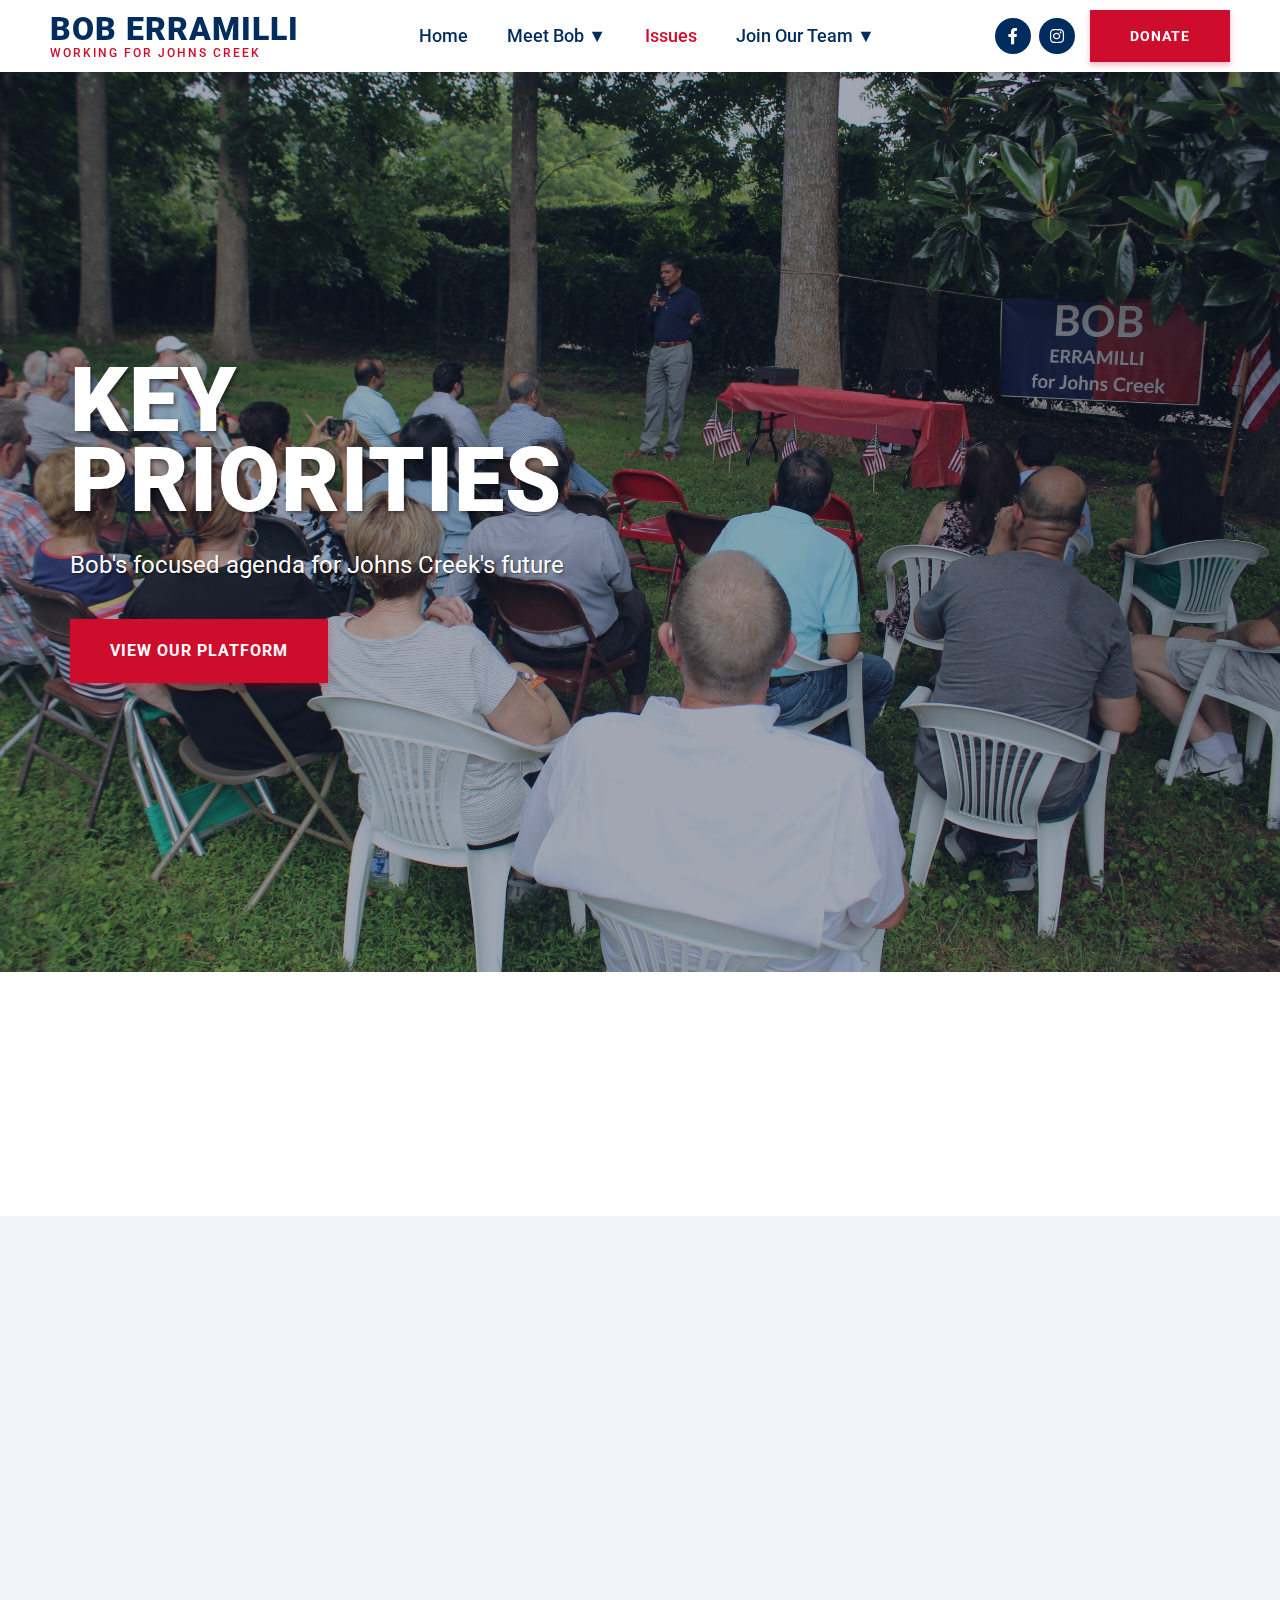
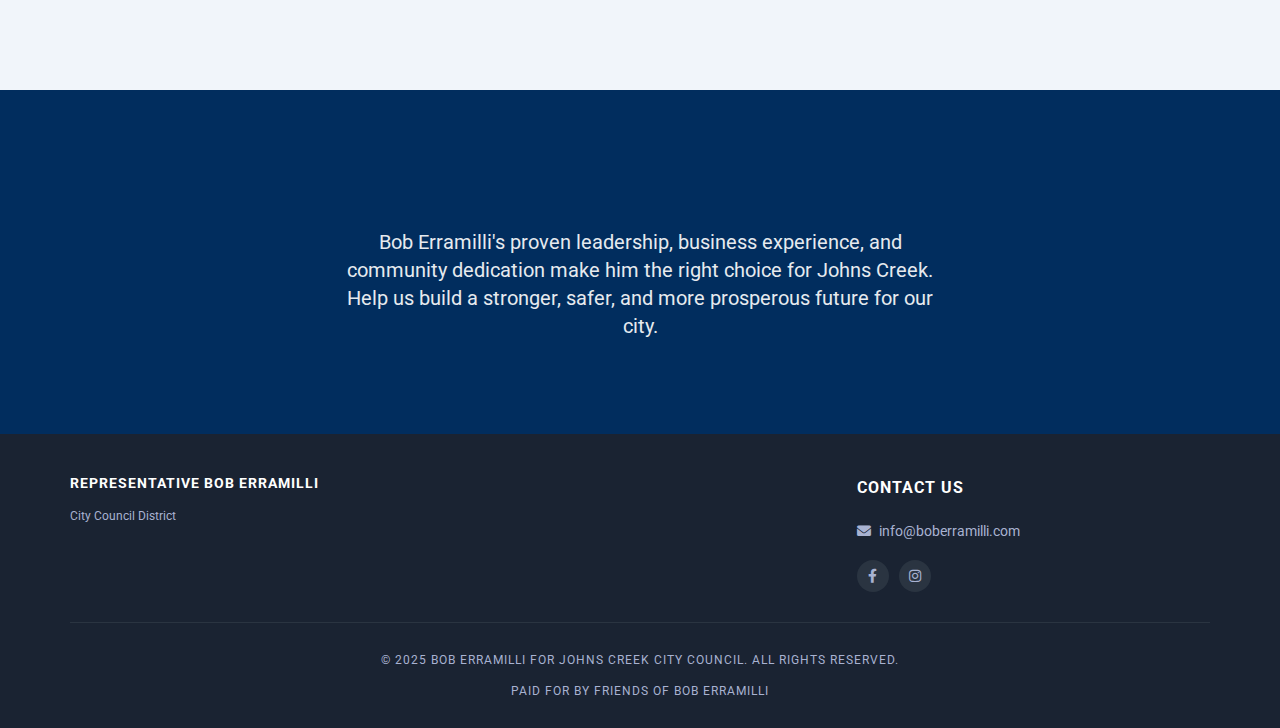
<file: issues.html>
<!DOCTYPE html>
<html lang="en-US">
<head>
    <meta charset="UTF-8">
    <meta name="viewport" content="width=device-width, initial-scale=1.0">
    <title>Issues - Bob Erramilli for Johns Creek City Council</title>
    <link rel="preconnect" href="https://fonts.googleapis.com">
    <link rel="preconnect" href="https://fonts.gstatic.com" crossorigin>
    <link href="https://fonts.googleapis.com/css2?family=Roboto:wght@300;400;500;600;700;900&family=Noto+Serif:wght@400;700&display=swap" rel="stylesheet">
    <link rel="stylesheet" href="https://cdnjs.cloudflare.com/ajax/libs/font-awesome/6.0.0/css/all.min.css">
    <style>
        * {
            margin: 0;
            padding: 0;
            box-sizing: border-box;
        }

        body {
            font-family: 'Roboto', sans-serif;
            font-size: 18px;
            font-weight: 400;
            line-height: 1.556em;
            color: #14213D;
            background-color: #fff;
        }

        /* Fade-in animations */
        .fade-in-up {
            opacity: 0;
            transform: translateY(30px);
            transition: opacity 0.8s ease-out, transform 0.8s ease-out;
        }

        .fade-in-up.visible {
            opacity: 1;
            transform: translateY(0);
        }

        .zoom-in-left {
            opacity: 0;
            transform: translateX(-50px) scale(0.8);
            transition: opacity 0.8s ease-out, transform 0.8s ease-out;
        }

        .zoom-in-left.visible {
            opacity: 1;
            transform: translateX(0) scale(1);
        }

        /* Header */
        .header {
            background: #fff;
            padding: 10px 0; /* REDUCED from 15px - 33% less padding */
            box-shadow: 0 2px 5px rgba(0,0,0,0.1);
            position: sticky;
            top: 0;
            z-index: 1000;
        }

        .header-container {
            max-width: 1220px;
            margin: 0 auto;
            display: flex;
            justify-content: space-between;
            align-items: center;
            padding: 0 20px;
        }

        .campaign-branding {
            flex-shrink: 0;
            text-decoration: none;
        }

        .campaign-name {
            font-family: 'Roboto', sans-serif;
            font-size: 32px; /* KEPT ORIGINAL SIZE */
            font-weight: 900;
            color: #012D5E;
            line-height: 1;
            margin: 0;
            text-transform: uppercase;
            letter-spacing: 1px;
        }

        .campaign-tagline {
            font-family: 'Roboto', sans-serif;
            font-size: 12px; /* KEPT ORIGINAL SIZE */
            font-weight: 500;
            color: #CE0D2D;
            line-height: 1;
            margin: 2px 0 0 0;
            text-transform: uppercase;
            letter-spacing: 2px;
        }

        .nav-container {
            flex: 1;
            display: flex;
            justify-content: center;
            padding: 0 30px; /* REDUCED from 40px */
        }

        .main-nav {
            display: flex;
            list-style: none;
            margin: 0;
            padding: 0;
            gap: 15px; /* REDUCED from 20px */
        }

        .main-nav a {
            text-decoration: none;
            color: #012D5E;
            font-weight: 500;
            font-size: 18px; /* KEPT ORIGINAL SIZE */
            padding: 8px 12px; /* REDUCED from 10px 14px */
            transition: all 0.4s ease;
            display: flex;
            align-items: center;
            gap: 5px;
            height: 100%;
        }

        .main-nav a:hover,
        .main-nav a.active {
            color: #CE0D2D;
        }

        .dropdown {
            position: relative;
        }

        .dropdown-menu {
            position: absolute;
            top: 100%;
            left: 0;
            background: #f4f4f4;
            box-shadow: 0 10px 30px 0 rgba(45, 45, 45, 0.2);
            border: 1px solid #dadada;
            border-radius: 0;
            min-width: 300px;
            opacity: 0;
            visibility: hidden;
            transform: translateY(-10px);
            transition: all 0.4s ease;
            z-index: 999;
            padding: 4px 0px 10px 2px; /* REDUCED from 6px 0px 15px 2px */
            list-style: none;
            margin: 0;
            pointer-events: none;
        }

        .dropdown:hover .dropdown-menu {
            opacity: 1;
            visibility: visible;
            transform: translateY(0);
            pointer-events: auto;
        }

        .dropdown-menu li {
            border-bottom: none;
            margin: 0;
            padding: 0;
        }

        .dropdown-menu a.dropdown-item {
            padding: 10px 18px; /* REDUCED from 12px 20px */
            color: #012D5E;
            font-size: 16px; /* KEPT ORIGINAL SIZE */
            font-weight: 500;
            display: block;
            text-decoration: none;
            transition: all 0.3s ease;
            border-bottom: 1px solid rgba(255, 255, 255, 0.1);
        }

        .dropdown-menu a.dropdown-item:hover,
        .dropdown-menu a.dropdown-item.active {
            color: #CE0D2D;
            background: rgba(255, 255, 255, 0.1);
        }

        .dropdown-menu li:last-child a.dropdown-item {
            border-bottom: none;
        }

        .header-actions {
            display: flex;
            align-items: center;
            gap: 15px; /* REDUCED from 20px */
        }

        .header-social {
            display: flex;
            gap: 8px; /* REDUCED from 12px */
        }

        .header-social a {
            width: 36px; /* KEPT ORIGINAL SIZE */
            height: 36px;
            background: #012D5E;
            color: white;
            display: flex;
            align-items: center;
            justify-content: center;
            text-decoration: none;
            border-radius: 50%;
            font-size: 16px; /* KEPT ORIGINAL SIZE */
            transition: all 0.3s ease;
        }

        .header-social a:hover {
            background: #CE0D2D;
            transform: translateY(-2px);
        }

        .donate-button {
            background: #CE0D2D;
            color: white;
            padding: 12px 40px; /* REDUCED from 14px 45px */
            text-decoration: none;
            font-family: 'Roboto', sans-serif;
            font-size: 14px; /* KEPT ORIGINAL SIZE */
            font-weight: 700;
            text-transform: uppercase;
            letter-spacing: 1px;
            border-radius: 0;
            transition: all 0.3s ease;
            box-shadow: 0 3px 6px rgba(206, 13, 45, 0.3);
        }

        .donate-button:hover {
            background: #a00d25;
            transform: translateY(-2px);
            box-shadow: 0 5px 10px rgba(206, 13, 45, 0.4);
        }

        /* Mobile Navigation Toggle */
        .nav-toggle {
            display: none;
            background: none;
            border: none;
            color: #012D5E;
            font-size: 24px;
            cursor: pointer;
        }

        /* Hero Section */
        .hero {
            height: 100vh;
            background: linear-gradient(rgba(20, 33, 61, 0.4), rgba(20, 33, 61, 0.4)), url('assets/images/issues.jpg');
            background-size: cover;
            background-position: center;
            display: flex;
            align-items: center;
            color: white;
            position: relative;
        }

        .hero-container {
            max-width: 1220px;
            margin: 0 auto;
            padding: 0 40px;
            width: 100%;
        }

        .hero-title {
            font-family: 'Roboto', sans-serif;
            font-size: 90px;
            font-weight: 900;
            line-height: 0.889em;
            letter-spacing: 1px;
            text-transform: uppercase;
            margin-bottom: 30px;
            text-shadow: 2px 2px 4px rgba(0,0,0,0.5);
            color: white;
        }

        .hero-subtitle {
            font-size: 24px;
            font-weight: 400;
            opacity: 0.9;
            text-shadow: 1px 1px 2px rgba(0,0,0,0.5);
            margin-bottom: 40px;
        }

        .hero-cta {
            background: #CE0D2D;
            color: white;
            padding: 18px 40px;
            text-decoration: none;
            font-family: 'Roboto', sans-serif;
            font-size: 16px;
            font-weight: 700;
            text-transform: uppercase;
            letter-spacing: 1px;
            border-radius: 0;
            display: inline-block;
            transition: all 0.3s ease;
            box-shadow: 0 4px 8px rgba(206, 13, 45, 0.3);
        }

        .hero-cta:hover {
            background: #a00d25;
            transform: translateY(-2px);
            box-shadow: 0 6px 12px rgba(206, 13, 45, 0.4);
        }

        /* Issues Introduction Section */
        .issues-intro {
            background: white;
            padding: 60px 0 20px 0;
        }

        .issues-intro-container {
            max-width: 1220px;
            margin: 0 auto 10px auto;
            padding: 0 40px;
            text-align: center;
        }

        .issues-intro-title {
            font-family: 'Roboto', sans-serif;
            font-size: 48px;
            font-weight: 900;
            color: #012D5E;
            margin-bottom: 30px;
            text-transform: uppercase;
        }

        .issues-intro-text {
            font-size: 20px;
            color: #666;
            line-height: 1.6;
            max-width: 800px;
            margin: 0 auto;
        }

        /* Issues Section */
        .issues-section {
            background: #F1F5FA;
            padding: 60px 0 80px 0;
        }

        .issues-container {
            max-width: 1220px;
            margin: 0 auto;
            padding: 0 40px;
        }

        .issues-grid {
            display: grid;
            grid-template-columns: 1fr;
            gap: 40px;
        }

        .issue-item {
            background: white;
            border-radius: 12px;
            overflow: hidden;
            box-shadow: 0 10px 30px rgba(0,0,0,0.1);
            transition: all 0.3s ease;
        }

        .issue-item:hover {
            transform: translateY(-5px);
            box-shadow: 0 15px 40px rgba(0,0,0,0.15);
        }

        .issue-header {
            background: #012D5E;
            color: white;
            padding: 30px;
            position: relative;
        }

        .issue-number {
            position: absolute;
            top: 20px;
            right: 30px;
            font-size: 48px;
            font-weight: 900;
            color: rgba(206, 13, 45, 0.3);
        }

        .issue-icon {
            font-size: 32px;
            color: #CE0D2D;
            margin-bottom: 15px;
        }

        .issue-title {
            font-family: 'Roboto', sans-serif;
            font-size: 28px;
            font-weight: 700;
            margin-bottom: 10px;
            text-transform: uppercase;
        }

        .issue-tagline {
            font-size: 16px;
            opacity: 0.9;
            font-style: italic;
        }

        .issue-content {
            padding: 40px 30px;
        }

        .issue-description {
            font-size: 18px;
            line-height: 1.6;
            color: #333;
            margin-bottom: 25px;
        }

        .issue-points {
            list-style: none;
            padding: 0;
            margin: 0;
        }

        .issue-points li {
            padding: 8px 0;
            position: relative;
            padding-left: 25px;
            font-size: 16px;
            color: #555;
        }

        .issue-points li::before {
            content: "✓";
            color: #CE0D2D;
            font-weight: bold;
            position: absolute;
            left: 0;
            top: 8px;
        }

        /* Call to Action Section */
        .cta-section {
            background: #012D5E;
            color: white;
            padding: 50px 0 30px 0;
        }

        .cta-container {
            max-width: 1220px;
            margin: 0 auto;
            padding: 0 40px;
            text-align: center;
        }

        .cta-title {
            font-family: 'Roboto', sans-serif;
            font-size: 48px;
            font-weight: 900;
            margin-bottom: 30px;
            text-transform: uppercase;
        }

        .cta-text {
            font-size: 20px;
            margin-bottom: 30px;
            opacity: 0.9;
            max-width: 600px;
            margin-left: auto;
            margin-right: auto;
        }

        .cta-buttons {
            display: flex;
            gap: 20px;
            justify-content: center;
            flex-wrap: wrap;
        }

        .cta-btn-primary {
            background: #CE0D2D;
            color: white;
            padding: 18px 40px;
            text-decoration: none;
            font-family: 'Roboto', sans-serif;
            font-size: 16px;
            font-weight: 700;
            text-transform: uppercase;
            letter-spacing: 1px;
            border-radius: 0;
            transition: all 0.3s ease;
            box-shadow: 0 4px 8px rgba(206, 13, 45, 0.3);
        }

        .cta-btn-secondary {
            background: transparent;
            color: white;
            border: 2px solid white;
            padding: 16px 38px;
            text-decoration: none;
            font-family: 'Roboto', sans-serif;
            font-size: 16px;
            font-weight: 700;
            text-transform: uppercase;
            letter-spacing: 1px;
            border-radius: 0;
            transition: all 0.3s ease;
        }

        .cta-btn-primary:hover {
            background: #a00d25;
            transform: translateY(-2px);
            box-shadow: 0 6px 12px rgba(206, 13, 45, 0.4);
        }

        .cta-btn-secondary:hover {
            background: white;
            color: #012D5E;
            transform: translateY(-2px);
        }

        /* Footer */
        .footer {
            background: #1a2332;
            color: #a8b2d1;
            padding: 40px 0 20px;
        }

        .footer-container {
            max-width: 1220px;
            margin: 0 auto;
            padding: 0 40px;
        }

        .footer-content {
            display: grid;
            grid-template-columns: 1fr 1fr 1fr;
            gap: 40px;
            margin-bottom: 30px;
        }

        .footer-column h3 {
            color: white;
            font-size: 16px;
            font-weight: 700;
            margin-bottom: 15px;
            text-transform: uppercase;
            letter-spacing: 1px;
        }

        .footer-column.brand h3 {
            font-size: 14px;
            font-weight: 700;
            line-height: 1.4;
            margin-bottom: 8px;
        }

        .footer-column.brand p {
            font-size: 12px;
            color: #a8b2d1;
            margin: 0;
        }

        .footer-links {
            list-style: none;
            padding: 0;
            margin: 0;
        }

        .footer-links li {
            margin-bottom: 8px;
        }

        .footer-links a {
            color: #a8b2d1;
            text-decoration: none;
            font-size: 14px;
            transition: color 0.3s ease;
        }

        .footer-links a:hover {
            color: white;
        }

        .footer-contact {
            margin-bottom: 15px;
        }

        .footer-contact a {
            color: #a8b2d1;
            text-decoration: none;
            font-size: 14px;
            display: flex;
            align-items: center;
            gap: 8px;
        }

        .footer-contact a:hover {
            color: white;
        }

        .footer-social {
            display: flex;
            gap: 10px;
        }

        .footer-social a {
            width: 32px;
            height: 32px;
            background: #2a3441;
            border-radius: 50%;
            display: flex;
            align-items: center;
            justify-content: center;
            color: #a8b2d1;
            text-decoration: none;
            transition: background 0.3s ease, color 0.3s ease;
            font-size: 14px;
        }

        .footer-social a:hover {
            background: #012D5E;
            color: white;
        }

        .footer-bottom {
            border-top: 1px solid #2a3441;
            padding-top: 20px;
            text-align: center;
        }

        .footer-bottom p {
            color: #a8b2d1;
            font-size: 12px;
            margin: 3px 0;
            text-transform: uppercase;
            letter-spacing: 1px;
        }

        /* Responsive Design */
        @media (max-width: 1024px) {
            .hero-title { font-size: 56px; }
            .issues-intro-title, .cta-title { font-size: 36px; }
        }
        
        @media (max-width: 768px) {
            .header-container { 
                flex-wrap: wrap; 
                gap: 15px; 
                padding: 15px 20px; 
            }
            
            .campaign-branding {
                order: 1;
                flex: 1;
            }
            
            .campaign-name {
                font-size: 28px;
            }
            
            .nav-toggle {
                display: block;
                order: 2;
            }
            
            .nav-container {
                order: 4;
                width: 100%;
                flex: none;
                padding: 0;
                display: none;
            }
            
            .nav-container.active {
                display: block;
            }
            
            .main-nav {
                flex-direction: column;
                gap: 0;
                background: #f8f9fa;
                border-radius: 8px;
                padding: 10px 0;
                margin-top: 10px;
            }
            
            .main-nav a {
                padding: 15px 20px;
                border-bottom: 1px solid #eee;
            }
            
            .header-actions {
                order: 3;
                gap: 15px;
            }
            
            .header-social {
                gap: 8px;
            }
            
            .header-social a {
                width: 32px;
                height: 32px;
                font-size: 14px;
            }
            
            .donate-button {
                padding: 12px 25px;
                font-size: 12px;
            }

            .hero { 
                height: 80vh; 
                padding: 40px 20px; 
            }
            
            .hero-title { 
                font-size: 42px; 
            }
            
            .hero-container { 
                padding: 0 20px; 
            }
            
            .issues-intro-title, .cta-title { 
                font-size: 28px; 
            }
            
            .cta-buttons {
                flex-direction: column;
                align-items: center;
            }
            
            .footer-content { 
                grid-template-columns: 1fr; 
                text-align: center; 
                gap: 20px; 
            }
            
            .footer-social { 
                justify-content: center; 
            }
        }
    </style>
</head>
<body>

    <header class="header">
        <div class="header-container">
            <a href="index.html" class="campaign-branding">
                <h1 class="campaign-name">BOB ERRAMILLI</h1>
                <p class="campaign-tagline">WORKING FOR JOHNS CREEK</p>
            </a>

            <button class="nav-toggle" aria-label="Toggle navigation">☰</button>

            <nav class="nav-container">
                <ul class="main-nav">
                    <li><a href="index.html">Home</a></li>
                    <li class="dropdown">
                        <a href="meet-bob.html">Meet Bob ▼</a>
                        <ul class="dropdown-menu">
                            <li><a href="recognition.html" class="dropdown-item">Recognitions</a></li>
                            <li><a href="gallery.html" class="dropdown-item">Gallery</a></li>
                        </ul>
                    </li>
                    <li><a href="issues.html" class="active">Issues</a></li>
                    <li class="dropdown">
                        <a href="contact.html">Join Our Team ▼</a>
                        <ul class="dropdown-menu">
                            <li><a href="contact.html?type=meet-greet" class="dropdown-item">Meet and Greet</a></li>
                            <li><a href="contact.html?type=yard-sign" class="dropdown-item">Request Yard Sign</a></li>
                            <li><a href="contact.html?type=walk-with-us" class="dropdown-item">Walk With Us in Your Neighborhood</a></li>
                        </ul>    
                    </li>
                </ul>
            </nav>

            <div class="header-actions">
                <div class="header-social">
                    <a href="https://www.facebook.com/boberramilli4JC/" target="_blank" aria-label="Facebook">
                        <i class="fab fa-facebook-f"></i>
                    </a>
                    <a href="#" target="_blank" aria-label="Instagram">
                        <i class="fab fa-instagram"></i>
                    </a>
                </div>
                <a href="#donate" class="donate-button">DONATE</a>
            </div>
        </div>
    </header>

    <section class="hero">
        <div class="hero-container">
            <h1 class="hero-title zoom-in-left">KEY<br>PRIORITIES</h1>
            <p class="hero-subtitle fade-in-up">Bob's focused agenda for Johns Creek's future</p>
            <a href="#issues" class="hero-cta fade-in-up">View Our Platform</a>
        </div>
    </section>

    <section class="issues-intro">
        <div class="issues-intro-container">
            <h2 class="issues-intro-title fade-in-up">Our Commitment to Johns Creek</h2>
            <p class="issues-intro-text fade-in-up">Bob Erramilli is focused on the critical issues that matter most to Johns Creek residents. His priorities are designed to ensure our city remains a safe, prosperous, and wonderful place to live, work, and raise a family.</p>
        </div>
    </section>

    <section class="issues-section" id="issues">
        <div class="issues-container">
            <div class="issues-grid">
                
                <div class="issue-item fade-in-up">
                    <div class="issue-header">
                        <div class="issue-number">01</div>
                        <div class="issue-icon">
                            <i class="fas fa-shield-alt"></i>
                        </div>
                        <h3 class="issue-title">Public Safety</h3>
                        <p class="issue-tagline">Keeping our community safe and secure</p>
                    </div>
                    <div class="issue-content">
                        <p class="issue-description">Bob understands that public safety is the foundation of a thriving community. As a current City Council member, he has consistently supported initiatives that strengthen our police and fire departments while fostering positive community relationships.</p>
                        <ul class="issue-points">
                            <li>Support for adequate police and fire department funding</li>
                            <li>Community policing initiatives to build trust and cooperation</li>
                            <li>Enhanced emergency response capabilities and equipment</li>
                            <li>Neighborhood watch programs and citizen engagement</li>
                            <li>Strategic planning for future safety infrastructure needs</li>
                        </ul>
                    </div>
                </div>

                <div class="issue-item fade-in-up">
                    <div class="issue-header">
                        <div class="issue-number">02</div>
                        <div class="issue-icon">
                            <i class="fas fa-building"></i>
                        </div>
                        <h3 class="issue-title">Smart Growth & Development</h3>
                        <p class="issue-tagline">Balanced development that preserves our quality of life</p>
                    </div>
                    <div class="issue-content">
                        <p class="issue-description">Johns Creek's growth must be managed thoughtfully to maintain the character and livability that makes our city special. Bob advocates for smart development that balances economic growth with community values and environmental stewardship.</p>
                        <ul class="issue-points">
                            <li>Thoughtful zoning that protects residential neighborhoods</li>
                            <li>Strategic commercial development to support local economy</li>
                            <li>Preservation of green spaces and environmental resources</li>
                            <li>Infrastructure planning that accommodates sustainable growth</li>
                            <li>Community input in major development decisions</li>
                        </ul>
                    </div>
                </div>

                <div class="issue-item fade-in-up">
                    <div class="issue-header">
                        <div class="issue-number">03</div>
                        <div class="issue-icon">
                            <i class="fas fa-dollar-sign"></i>
                        </div>
                        <h3 class="issue-title">Fiscal Responsibility</h3>
                        <p class="issue-tagline">Maximizing taxpayer value through efficient governance</p>
                    </div>
                    <div class="issue-content">
                        <p class="issue-description">As a successful business owner and healthcare professional, Bob brings proven financial management expertise to city governance. He is committed to ensuring every tax dollar is spent wisely and delivers maximum value to Johns Creek residents.</p>
                        <ul class="issue-points">
                            <li>Transparent budget processes with community oversight</li>
                            <li>Efficient allocation of resources across city departments</li>
                            <li>Long-term financial planning for infrastructure needs</li>
                            <li>Regular audits and performance reviews of city programs</li>
                            <li>Competitive bidding processes for major city contracts</li>
                        </ul>
                    </div>
                </div>

                <div class="issue-item fade-in-up">
                    <div class="issue-header">
                        <div class="issue-number">04</div>
                        <div class="issue-icon">
                            <i class="fas fa-car"></i>
                        </div>
                        <h3 class="issue-title">Traffic Management</h3>
                        <p class="issue-tagline">Improving mobility and reducing congestion</p>
                    </div>
                    <div class="issue-content">
                        <p class="issue-description">Traffic congestion affects quality of life and economic vitality. Bob supports comprehensive transportation solutions that improve traffic flow while maintaining the safety and character of our neighborhoods.</p>
                        <ul class="issue-points">
                            <li>Strategic traffic signal optimization and timing improvements</li>
                            <li>Road infrastructure improvements and maintenance programs</li>
                            <li>Pedestrian and bicycle safety enhancements</li>
                            <li>Coordination with regional transportation authorities</li>
                            <li>Smart technology solutions for traffic management</li>
                        </ul>
                    </div>
                </div>

                <div class="issue-item fade-in-up">
                    <div class="issue-header">
                        <div class="issue-number">05</div>
                        <div class="issue-icon">
                            <i class="fas fa-tree"></i>
                        </div>
                        <h3 class="issue-title">Parks & Recreation</h3>
                        <p class="issue-tagline">Enhancing community spaces and recreational opportunities</p>
                    </div>
                    <div class="issue-content">
                        <p class="issue-description">Quality parks and recreation facilities are essential for community health, family enjoyment, and property values. Bob supports expanding and improving recreational opportunities that serve residents of all ages and interests.</p>
                        <ul class="issue-points">
                            <li>Expansion and improvement of existing park facilities</li>
                            <li>Development of new recreational programs for all age groups</li>
                            <li>Maintenance and enhancement of walking trails and green spaces</li>
                            <li>Community sports facilities and youth athletic programs</li>
                            <li>Accessible recreation options for seniors and individuals with disabilities</li>
                        </ul>
                    </div>
                </div>

                <div class="issue-item fade-in-up">
                    <div class="issue-header">
                        <div class="issue-number">06</div>
                        <div class="issue-icon">
                            <i class="fas fa-graduation-cap"></i>
                        </div>
                        <h3 class="issue-title">Education Support</h3>
                        <p class="issue-tagline">Partnering with schools for student success</p>
                    </div>
                    <div class="issue-content">
                        <p class="issue-description">While education is primarily managed at the county level, the city plays an important supporting role. Bob believes in fostering strong partnerships between the city and school system to ensure Johns Creek students have every opportunity to succeed.</p>
                        <ul class="issue-points">
                            <li>Collaboration with Fulton County Schools on facility needs</li>
                            <li>Support for school safety and security initiatives</li>
                            <li>City programs that complement educational objectives</li>
                            <li>After-school and summer recreational programs for students</li>
                            <li>Community partnerships that enhance learning opportunities</li>
                        </ul>
                    </div>
                </div>

            </div>
        </div>
    </section>

    <section class="cta-section">
        <div class="cta-container">
            <h2 class="cta-title fade-in-up">Join Our Movement</h2>
            <p class="cta-text fade-in-up">Bob Erramilli's proven leadership, business experience, and community dedication make him the right choice for Johns Creek. Help us build a stronger, safer, and more prosperous future for our city.</p>
            <div class="cta-buttons fade-in-up">
                <a href="contact.html" class="cta-btn-primary">Get Involved</a>
                <a href="#donate" class="cta-btn-secondary">Donate Today</a>
            </div>
        </div>
    </section>

    <footer class="footer">
        <div class="footer-container">
            <div class="footer-content">
                <div class="footer-column brand">
                    <h3>Representative Bob Erramilli</h3>
                    <p>City Council District</p>
                </div>
                <div class="footer-column">
                    <!-- <h3>QUICK LINKS</h3>
                    <ul class="footer-links">
                        <li><a href="index.html">Home</a></li>
                        <li><a href="meet-bob.html">Meet Bob</a></li>
                        <li><a href="issues.html">Issues</a></li>
                        <li><a href="gallery.html">Gallery</a></li>
                        <li><a href="contact.html">Join Our Team</a></li>
                    </ul> -->
                </div>
                <div class="footer-column">
                    <h3>CONTACT US</h3>
                    <div class="footer-contact">
                        <a href="mailto:info@boberramilli.com">
                            <i class="fas fa-envelope"></i>
                            info@boberramilli.com
                        </a>
                    </div>
                    <div class="footer-social">
                        <a href="https://www.facebook.com/boberramilli4JC/" target="_blank" aria-label="Facebook">
                            <i class="fab fa-facebook-f"></i>
                        </a>
                        <a href="#" target="_blank" aria-label="Instagram">
                            <i class="fab fa-instagram"></i>
                        </a>
                    </div>
                </div>
            </div>
            <div class="footer-bottom">
                <p>© 2025 BOB ERRAMILLI FOR JOHNS CREEK CITY COUNCIL. ALL RIGHTS RESERVED.</p>
                <p>PAID FOR BY FRIENDS OF BOB ERRAMILLI</p>
            </div>
        </div>
    </footer>

    <script>
        // Mobile Navigation Toggle
        document.addEventListener('DOMContentLoaded', function() {
            const navToggle = document.querySelector('.nav-toggle');
            const navContainer = document.querySelector('.nav-container');

            if (navToggle && navContainer) {
                navToggle.addEventListener('click', function() {
                    navContainer.classList.toggle('active');
                    this.textContent = navContainer.classList.contains('active') ? '×' : '☰';
                });
            }
        });

        // Intersection Observer for animations
        if ('IntersectionObserver' in window) {
            const animatedElements = document.querySelectorAll('.fade-in-up, .zoom-in-left');
            
            const observer = new IntersectionObserver((entries) => {
                entries.forEach(entry => {
                    if (entry.isIntersecting) {
                        entry.target.classList.add('visible');
                        observer.unobserve(entry.target);
                    }
                });
            }, {
                threshold: 0.1,
                rootMargin: '0px 0px -50px 0px'
            });

            animatedElements.forEach(el => {
                observer.observe(el);
            });
        }

        // Active navigation highlighting
        document.addEventListener('DOMContentLoaded', function() {
            const currentPath = window.location.pathname.split('/').pop();
            const navLinks = document.querySelectorAll('.main-nav a');
            
            navLinks.forEach(link => {
                if (link.getAttribute('href') === currentPath || 
                    (currentPath === 'issues.html' && link.getAttribute('href') === 'issues.html')) {
                    link.classList.add('active');
                }
            });
        });

        // Smooth scrolling for anchor links
        document.querySelectorAll('a[href^="#"]').forEach(anchor => {
            anchor.addEventListener('click', function (e) {
                e.preventDefault();
                const target = document.querySelector(this.getAttribute('href'));
                if (target) {
                    target.scrollIntoView({
                        behavior: 'smooth',
                        block: 'start'
                    });
                }
            });
        });
    </script>
</body>
</html>
</file>
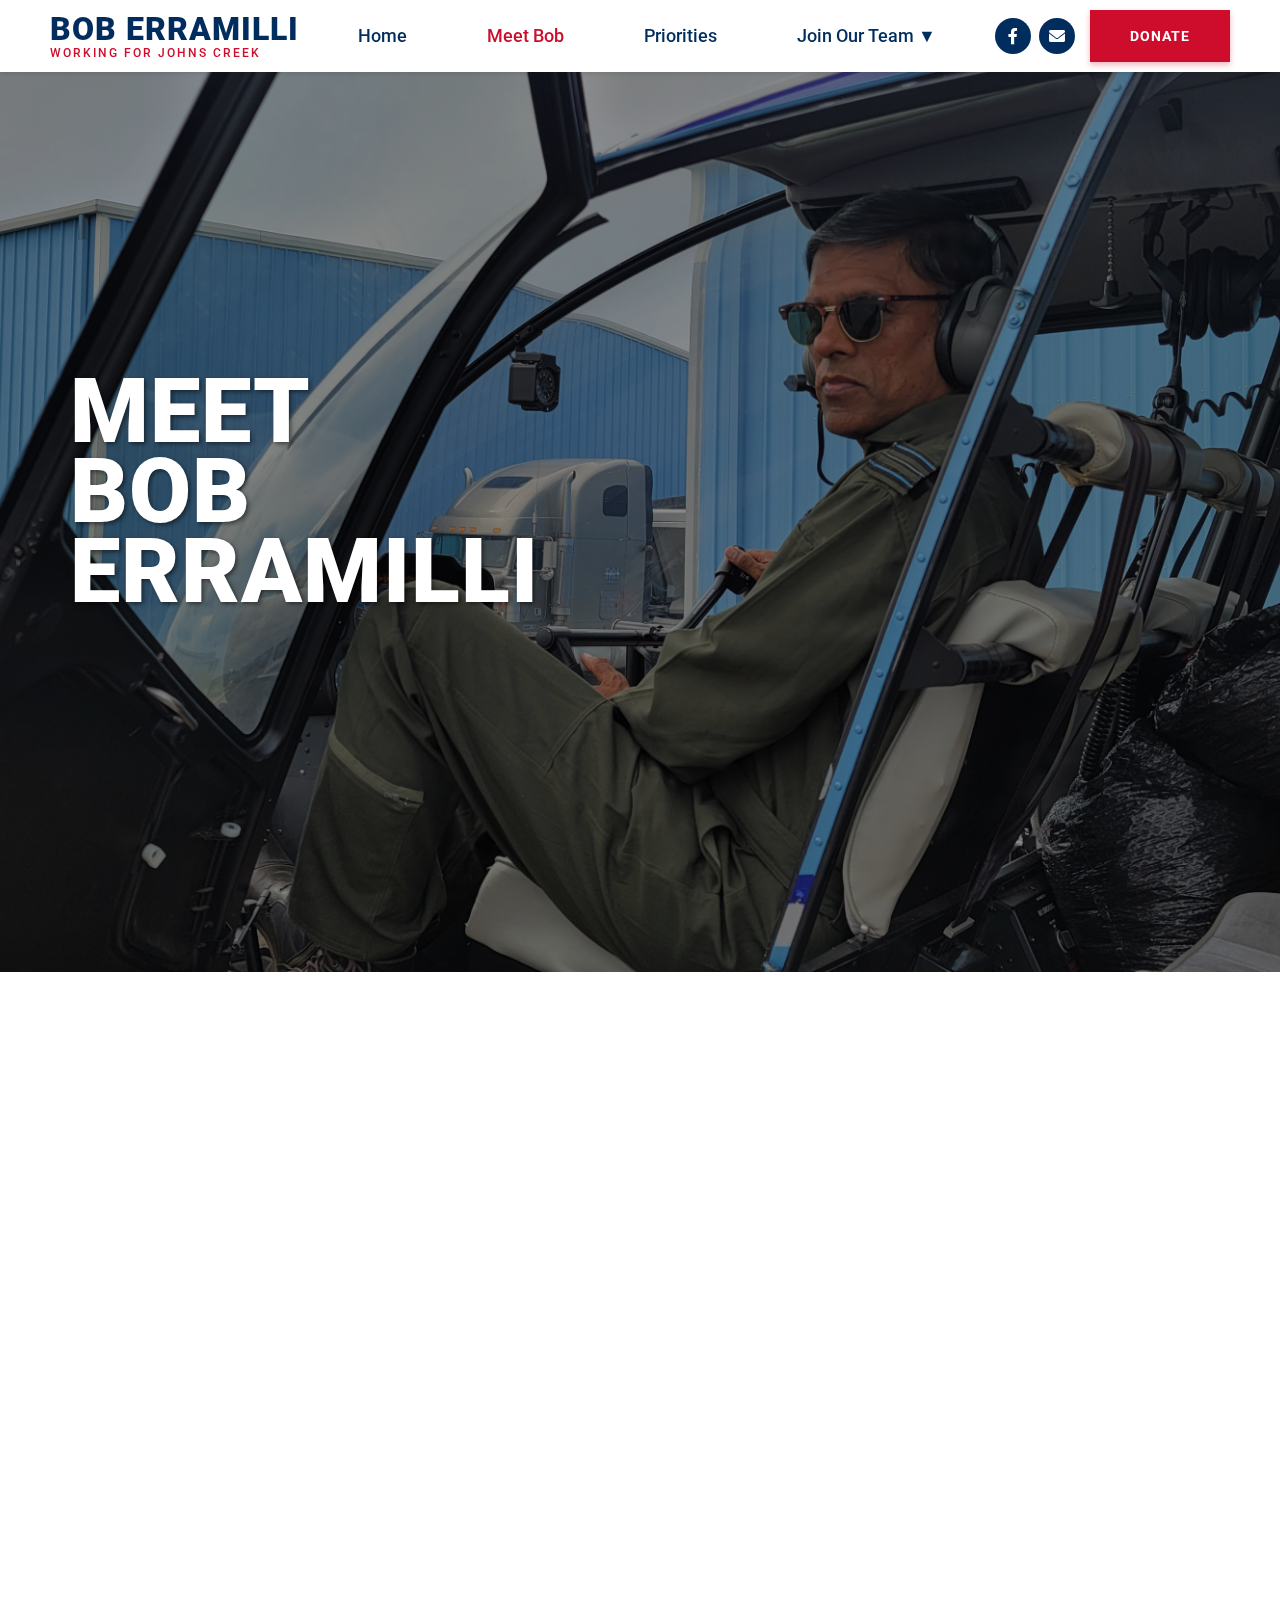
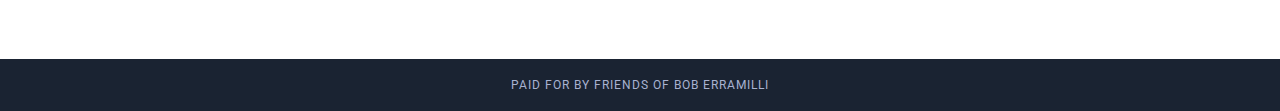
<file: meet-bob.html>
<!DOCTYPE html>
<html lang="en-US">
<head>
    <meta charset="UTF-8">
    <meta name="viewport" content="width=device-width, initial-scale=1.0">
    <title>Meet Bob Erramilli - Johns Creek City Council</title>
    <link rel="preconnect" href="https://fonts.googleapis.com">
    <link rel="preconnect" href="https://fonts.gstatic.com" crossorigin>
    <link href="https://fonts.googleapis.com/css2?family=Roboto:wght@300;400;500;600;700;900&family=Noto+Serif:wght@400;700&display=swap" rel="stylesheet">
    <link rel="stylesheet" href="https://cdnjs.cloudflare.com/ajax/libs/font-awesome/6.0.0/css/all.min.css">
    <style>
        * {
            margin: 0;
            padding: 0;
            box-sizing: border-box;
        }

        body {
            font-family: 'Roboto', sans-serif;
            font-size: 18px;
            font-weight: 400;
            line-height: 1.556em;
            color: #14213D;
            background-color: #fff;
        }

        /* Fade-in animations */
        .fade-in-up {
            opacity: 0;
            transform: translateY(30px);
            transition: opacity 0.8s ease-out, transform 0.8s ease-out;
        }

        .fade-in-up.visible {
            opacity: 1;
            transform: translateY(0);
        }

        .fade-in {
            opacity: 0;
            transition: opacity 0.8s ease-out;
        }

        .fade-in.visible {
            opacity: 1;
        }

        /* Header */
        .header {
            background: #fff;
            padding: 10px 0; /* REDUCED from 15px - 33% less padding */
            box-shadow: 0 2px 5px rgba(0,0,0,0.1);
            position: sticky;
            top: 0;
            z-index: 1000;
        }

        .header-container {
            max-width: 1220px;
            margin: 0 auto;
            display: flex;
            justify-content: space-between;
            align-items: center;
            padding: 0 20px;
        }

        .campaign-branding {
            flex-shrink: 0;
            text-decoration: none;
        }

        .campaign-name {
            font-family: 'Roboto', sans-serif;
            font-size: 32px; /* KEPT ORIGINAL SIZE */
            font-weight: 900;
            color: #012D5E;
            line-height: 1;
            margin: 0;
            text-transform: uppercase;
            letter-spacing: 1px;
        }

        .campaign-tagline {
            font-family: 'Roboto', sans-serif;
            font-size: 12px; /* KEPT ORIGINAL SIZE */
            font-weight: 500;
            color: #CE0D2D;
            line-height: 1;
            margin: 2px 0 0 0;
            text-transform: uppercase;
            letter-spacing: 2px;
        }

        .nav-container {
            flex: 1;
            display: flex;
            justify-content: center;
            padding: 0 30px; /* REDUCED from 40px */
        }

        .main-nav {
            display: flex;
            list-style: none;
            margin: 0;
            padding: 0;
            gap: 40px; /* REDUCED from 20px */
        }

        .main-nav a {
            text-decoration: none;
            color: #012D5E;
            font-weight: 500;
            font-size: 18px; /* KEPT ORIGINAL SIZE */
            padding: 8px 20px; /* REDUCED from 10px 14px */
            transition: all 0.4s ease;
            display: flex;
            align-items: center;
            gap: 5px;
            height: 100%;
        }

        .main-nav a:hover,
        .main-nav a.active {
            color: #CE0D2D;
        }

        .dropdown {
            position: relative;
        }

        .dropdown-menu {
            position: absolute;
            top: 100%;
            left: 0;
            background: #f4f4f4;
            box-shadow: 0 10px 30px 0 rgba(45, 45, 45, 0.2);
            border: 1px solid #dadada;
            border-radius: 0;
            min-width: 300px;
            opacity: 0;
            visibility: hidden;
            transform: translateY(-10px);
            transition: all 0.4s ease;
            z-index: 999;
            padding: 4px 0px 10px 2px; /* REDUCED from 6px 0px 15px 2px */
            list-style: none;
            margin: 0;
            pointer-events: none;
        }

        .dropdown:hover .dropdown-menu {
            opacity: 1;
            visibility: visible;
            transform: translateY(0);
            pointer-events: auto;
        }

        .dropdown-menu li {
            border-bottom: none;
            margin: 0;
            padding: 0;
        }

        .dropdown-menu a.dropdown-item {
            padding: 10px 18px; /* REDUCED from 12px 20px */
            color: #012D5E;
            font-size: 16px; /* KEPT ORIGINAL SIZE */
            font-weight: 500;
            display: block;
            text-decoration: none;
            transition: all 0.3s ease;
            border-bottom: 1px solid rgba(255, 255, 255, 0.1);
        }

        .dropdown-menu a.dropdown-item:hover,
        .dropdown-menu a.dropdown-item.active {
            color: #CE0D2D;
            background: rgba(255, 255, 255, 0.1);
        }

        .dropdown-menu li:last-child a.dropdown-item {
            border-bottom: none;
        }

        .header-actions {
            display: flex;
            align-items: center;
            gap: 15px; /* REDUCED from 20px */
        }

        .header-social {
            display: flex;
            gap: 8px; /* REDUCED from 12px */
        }

        .header-social a {
            width: 36px; /* KEPT ORIGINAL SIZE */
            height: 36px;
            background: #012D5E;
            color: white;
            display: flex;
            align-items: center;
            justify-content: center;
            text-decoration: none;
            border-radius: 50%;
            font-size: 16px; /* KEPT ORIGINAL SIZE */
            transition: all 0.3s ease;
        }

        .header-social a:hover {
            background: #CE0D2D;
            transform: translateY(-2px);
        }

        .donate-button {
            background: #CE0D2D;
            color: white;
            padding: 12px 40px; /* REDUCED from 14px 45px */
            text-decoration: none;
            font-family: 'Roboto', sans-serif;
            font-size: 14px; /* KEPT ORIGINAL SIZE */
            font-weight: 700;
            text-transform: uppercase;
            letter-spacing: 1px;
            border-radius: 0;
            transition: all 0.3s ease;
            box-shadow: 0 3px 6px rgba(206, 13, 45, 0.3);
        }

        .donate-button:hover {
            background: #a00d25;
            transform: translateY(-2px);
            box-shadow: 0 5px 10px rgba(206, 13, 45, 0.4);
        }

        /* Mobile Navigation Toggle */
        .nav-toggle {
            display: none;
            background: none;
            border: none;
            color: #012D5E;
            font-size: 24px;
            cursor: pointer;
        }

        .hero {
            height: 100vh;
            background: linear-gradient(rgba(0,0,0,0.4), rgba(0,0,0,0.4)), url('assets/images/meet-bob.jpg');
            background-size: cover;
            background-position: center;
            display: flex;
            align-items: center;
            color: white;
            position: relative;
        }

        .hero-container {
            max-width: 1220px;
            margin: 0 auto;
            padding: 0 40px;
            width: 100%;
        }

        .hero-title {
            font-family: 'Roboto', sans-serif;
            font-size: 90px;
            font-weight: 900;
            line-height: 0.889em;
            letter-spacing: 1px;
            text-transform: uppercase;
            margin-bottom: 60px;
            text-shadow: 2px 2px 4px rgba(0,0,0,0.5);
        }

        .hero-quote {
            background: rgba(1, 45, 94, 0.7);
            padding: 40px;
            border-radius: 0;
            max-width: 600px;
            margin-bottom: 40px;
        }

        .hero-quote-text {
            font-size: 18px;
            line-height: 1.6;
            margin-bottom: 20px;
            font-style: italic;
            color: white;
        }

        .hero-signature {
            font-family: 'Noto Serif', serif;
            font-size: 20px;
            text-align: right;
            color: white;
            font-weight: 600;
        }

        /* Section 1: A PROUD JOHNS CREEK RESIDENT */
        .proud-section {
            background: white;
            padding: 50px 0;
        }

        .proud-container {
            max-width: 1220px;
            margin: 0 auto;
            padding: 0 40px;
            display: flex;
            align-items: center;
            gap: 80px;
        }

        .proud-content {
            flex: 1;
        }

        .proud-header {
            color: #666;
            font-size: 16px;
            font-weight: 600;
            text-transform: uppercase;
            letter-spacing: 2px;
            margin-bottom: 20px;
            position: relative;
            padding-bottom: 15px;
        }

        .proud-header::after {
            content: '';
            position: absolute;
            bottom: 0;
            left: 0;
            width: 60px;
            height: 2px;
            background: #012D5E;
        }

        .proud-title {
            font-family: 'Roboto', sans-serif;
            font-size: 50px;
            font-weight: 900;
            line-height: 1em;
            letter-spacing: 0.5px;
            text-transform: uppercase;
            color: #012D5E;
            margin-bottom: 40px;
        }

        .proud-text {
            font-size: 18px;
            line-height: 1.7;
            color: #555;
            margin-bottom: 30px;
        }

        .donate-today-btn {
            background: #CE0D2D;
            color: white;
            padding: 20px 50px;
            text-decoration: none;
            font-family: 'Roboto', sans-serif;
            font-size: 16px;
            font-weight: 700;
            text-transform: uppercase;
            letter-spacing: 1px;
            border-radius: 0;
            display: inline-block;
            transition: all 0.3s ease;
            box-shadow: 0 4px 8px rgba(206, 13, 45, 0.3);
        }

        .donate-today-btn:hover {
            background: #a00d25;
            transform: translateY(-2px);
            box-shadow: 0 6px 12px rgba(206, 13, 45, 0.4);
        }

        .proud-image {
            flex: 1;
            height: 500px;
            background: url('assets/images/newspaper.jpg');
            background-size: cover;
            background-position: center;
            border-radius: 8px;
        }

        /* Section 2: MAN OF JOHNS CREEK */
        .man-section {
            background: #F1F5FA;
            padding: 50px 0;
        }

        .man-container {
            max-width: 1220px;
            margin: 0 auto;
            padding: 0 40px;
            display: flex;
            align-items: center;
            gap: 80px;
        }

        .man-image {
            flex: 1;
            height: 500px;
            background: url('assets/images/veteran.jpg');
            background-size: cover;
            background-position: center;
            border-radius: 8px;
        }

        .man-content {
            flex: 1;
        }

        .man-title {
            font-family: 'Roboto', sans-serif;
            font-size: 50px;
            font-weight: 900;
            line-height: 1em;
            letter-spacing: 0.5px;
            text-transform: uppercase;
            color: #012D5E;
            margin-bottom: 40px;
        }

        .man-text {
            font-size: 18px;
            line-height: 1.7;
            color: #555;
            margin-bottom: 30px;
        }

        .man-quote {
            font-size: 24px;
            font-weight: 600;
            color: #CE0D2D;
            font-style: italic;
            line-height: 1.4;
            margin-top: 40px;
        }

        /* Section 3: YEARS OF SERVICE */
        .service-section {
            background: white;
            padding: 50px 0;
        }

        .service-container {
            max-width: 1220px;
            margin: 0 auto;
            padding: 0 40px;
            display: flex;
            align-items: center;
            gap: 80px;
        }

        .service-content {
            flex: 1;
        }

        .service-title {
            font-family: 'Roboto', sans-serif;
            font-size: 40px;
            font-weight: 900;
            line-height: 1.1em;
            letter-spacing: 0.5px;
            text-transform: uppercase;
            color: #012D5E;
            margin-bottom: 40px;
        }

        .service-list {
            list-style: none;
            padding: 0;
            margin: 0;
        }

        .service-list li {
            font-size: 18px;
            line-height: 1.6;
            color: #555;
            margin-bottom: 15px;
            position: relative;
            padding-left: 25px;
        }

        .service-list li::before {
            content: "✓";
            color: #CE0D2D;
            font-weight: bold;
            position: absolute;
            left: 0;
            top: 0;
        }

        .issues-btn {
            background: #CE0D2D;
            color: white;
            padding: 18px 40px;
            text-decoration: none;
            font-family: 'Roboto', sans-serif;
            font-size: 12px;
            font-weight: 700;
            text-transform: uppercase;
            letter-spacing: 0.5px;
            border-radius: 3px;
            display: inline-block;
            margin-top: 40px;
            transition: background 0.3s ease;
        }

        .issues-btn:hover {
            background: #a00d25;
        }

        .service-image {
            flex: 1;
            height: 500px;
            background: url('assets/images/service.jpg');
            background-size: cover;
            background-position: center;
            border-radius: 8px;
        }

        /* Footer */
        .footer {
            background: #1a2332;
            color: #a8b2d1;
            padding: 12px 0;
            text-align: center;
            width: 100%; 
        }

        .footer-container {
            max-width: 100%;
            margin: 0 ;
            padding: 0;
        }

        .footer-content {
            display: grid;
            grid-template-columns: 1fr 1fr 1fr;
            gap: 40px;
            margin-bottom: 30px;
        }

        .footer-bottom {
            border-top: none;
            padding-top: 0;
            text-align: center;
        }

        .footer-bottom p {
            color: #a8b2d1;
            font-size: 12px;
            margin: 0;
            text-transform: uppercase;
            letter-spacing: 1px;
        }

        @media (max-width: 1024px) {
            .hero-title { font-size: 56px; }
            .proud-container, .man-container, .service-container { flex-direction: column; gap: 40px; }
            .proud-content, .man-content, .service-content { text-align: center; }
            .proud-image, .man-image, .service-image { height: 400px; }
        }

        @media (max-width: 768px) {
            /* New Header Mobile Styles */
            .header-container { 
                flex-wrap: wrap; 
                gap: 15px; 
                padding: 15px 20px; 
            }

            .campaign-branding {
                order: 1;
                flex: 1;
            }

            .campaign-name {
                font-size: 28px;
            }

            .nav-toggle {
                display: block;
                order: 2;
            }

            .nav-container {
                order: 4;
                width: 100%;
                flex: none;
                padding: 0;
                display: none;
            }

            .nav-container.active {
                display: block;
            }

            .main-nav {
                flex-direction: column;
                gap: 0;
                background: #f8f9fa;
                border-radius: 8px;
                padding: 10px 0;
                margin-top: 10px;
            }

            .main-nav a {
                padding: 15px 20px;
                border-bottom: 1px solid #eee;
            }

            .header-actions {
                order: 3;
                gap: 15px;
            }

            .header-social {
                gap: 8px;
            }

            .header-social a {
                width: 32px;
                height: 32px;
                font-size: 14px;
            }

            .donate-button {
                padding: 12px 25px;
                font-size: 12px;
            }
        
            /* Existing Page-Specific Mobile Styles */
            .hero { height: 80vh; padding: 40px 20px; }
            .hero-title { font-size: 42px; }
            .hero-container { padding: 0 20px; }
            .proud-title, .man-title, .service-title { font-size: 36px; }
            .proud-container, .man-container, .service-container { padding: 0 20px; }
            .proud-image, .man-image, .service-image { height: 300px; }
        }
    </style>
</head>
<body>
    
    <header class="header">
        <div class="header-container">
            <a href="index.html" class="campaign-branding">
                <h1 class="campaign-name">BOB ERRAMILLI</h1>
                <p class="campaign-tagline">WORKING FOR JOHNS CREEK</p>
            </a>

            <button class="nav-toggle" aria-label="Toggle navigation">☰</button>

            <nav class="nav-container">
                <ul class="main-nav">
                    <li><a href="index.html">Home</a></li>
                        <a href="meet-bob.html">Meet Bob</a> 
                    <li><a href="index.html#services">Priorities</a></li>
                    <li class="dropdown">
                        <a href="contact.html">Join Our Team ▼</a>
                        <ul class="dropdown-menu">
                            <li><a href="contact.html?type=meet-greet" class="dropdown-item">Meet and Greet</a></li>
                            <li><a href="contact.html?type=yard-sign" class="dropdown-item">Request Yard Sign</a></li>
                            <li><a href="contact.html?type=walk-with-us" class="dropdown-item">Walk With Us in Your Neighborhood</a></li>
                        </ul>    
                    </li>
                </ul>
            </nav>

            <div class="header-actions">
                <div class="header-social">
                    <a href="https://www.facebook.com/boberramilli4JC/" target="_blank" aria-label="Facebook">
                        <i class="fab fa-facebook-f"></i>
                    </a>
                    <a href="mailto:symedtech@gmail.com" target="_blank" aria-label="Email">
                        <i class="fas fa-envelope"></i>
                    </a>
                </div>
                <a href="https://bob-erramilli-donations.vercel.app/" target="_blank" class="donate-button">DONATE</a>
            </div>
        </div>
    </header>

    <section class="hero">
        <div class="hero-container">
            <h1 class="hero-title fade-in-up">MEET<br>BOB<br>ERRAMILLI</h1>
        </div>
    </section>

    <section class="proud-section">
        <div class="proud-container">
            <div class="proud-content">
                <div class="proud-header fade-in-up">JOHNS CREEK CITY COUNCIL</div>
                <h2 class="proud-title fade-in-up">A PROUD JOHNS CREEK RESIDENT</h2>
                <p class="proud-text fade-in-up">Bob Erramilli is a distinguished leader with a unique combination of military service, business acumen, and community dedication. As a former combat pilot, he understands the importance of decisive leadership and strategic thinking under pressure.</p>
                <p class="proud-text fade-in-up">In 2010, Bob established multiple medical practices focusing on providing exceptional healthcare services to the community. Through sound business principles and patient-centered care, he has built a reputation for excellence and reliability in the healthcare sector.</p>
                <p class="proud-text fade-in-up">Bob has served his community and Johns Creek on numerous boards and organizations for over 15 years — including current City Council service, former HOA leadership, Sai Temple community programs, local charity initiatives, and various civic improvement projects.</p>
                <a href="https://bob-erramilli-donations.vercel.app/" target="_blank" class="donate-today-btn fade-in-up">DONATE TODAY</a>
            </div>
            <div class="proud-image fade-in"></div>
        </div>
    </section>

    <section class="man-section">
        <div class="man-container">
            <div class="man-image fade-in"></div>
            <div class="man-content">
                <h2 class="man-title fade-in-up">"MAN OF JOHNS CREEK"</h2>
                <p class="man-text fade-in-up">Bob is a graduate of military aviation training and business leadership programs, a founding member and active participant in community improvement initiatives, and a dedicated advocate for smart growth and fiscal responsibility. The Johns Creek community has recognized him as a reliable voice for residents' concerns, and he has received commendations for his service both in the military and in local government.</p>
                <p class="man-text fade-in-up">The Johns Creek community has recognized Bob for his contributions and service to the city.</p>
                <p class="man-text fade-in-up">Bob and his family live in Johns Creek, where they are active members of the community. They participate in local events and support various civic initiatives.</p>
                <p class="man-quote fade-in-up">"Keeping Johns Creek a great place to live, work, and raise a family."</p>
            </div>
        </div>
    </section>

    <section class="service-section">
        <div class="service-container">
            <div class="service-content">
                <h2 class="service-title fade-in-up">15+ YEARS OF UNWAVERING DEDICATION TO PUBLIC SERVICE, COMMITTED TO SUPPORTING JOHNS CREEK.</h2>
                <ul class="service-list">
                    <li class="fade-in-up">Current Johns Creek City Council Member</li>
                    <li class="fade-in-up">Combat Pilot of 14 Years</li>
                    <!-- <li class="fade-in-up">Founder and Operator of Multiple Medical Practices</li> -->
                    <!-- <li class="fade-in-up">Former HOA President - Community Leadership</li> -->
                    <!-- <li class="fade-in-up">Sai Temple Community Leader and Volunteer</li> -->
                    <!-- <li class="fade-in-up">"I Rose Up" Community Program Participant</li>
                    <li class="fade-in-up">Local Charity Volunteer and Supporter</li>
                    <li class="fade-in-up">Advocate for Smart Growth and Development</li> -->
                    <li class="fade-in-up">Advocate for Traffic Management Solutions</li>
                    <li class="fade-in-up">Promoter of Parks and Recreation Development</li>                    
                    <li class="fade-in-up">Champion of Fiscal Responsibility</li>

                </ul>
                <!-- <a href="priorities.html" class="issues-btn fade-in-up">YOUR PRIORITIES MATTER →</a> -->
            </div>
            <div class="service-image fade-in"></div>
        </div>
    </section>

    <footer class="footer">
            <div class="footer-bottom">
                <p>PAID FOR BY FRIENDS OF BOB ERRAMILLI</p>
            </div>
    </footer>

    <script>

        // Mobile Navigation Toggle
        document.addEventListener('DOMContentLoaded', function() {
            const navToggle = document.querySelector('.nav-toggle');
            const navContainer = document.querySelector('.nav-container');

            if (navToggle && navContainer) {
                navToggle.addEventListener('click', function() {
                    navContainer.classList.toggle('active');
                    this.textContent = navContainer.classList.contains('active') ? '×' : '☰';
                });
            }
        });
                
        // Intersection Observer for fade-in animations
        if ('IntersectionObserver' in window) {
            const animatedElements = document.querySelectorAll('.fade-in-up, .fade-in');
            
            const observer = new IntersectionObserver((entries) => {
                entries.forEach(entry => {
                    if (entry.isIntersecting) {
                        entry.target.classList.add('visible');
                        observer.unobserve(entry.target);
                    }
                });
            }, {
                threshold: 0.1,
                rootMargin: '0px 0px -50px 0px'
            });

            animatedElements.forEach(el => {
                observer.observe(el);
            });
        }

        // Active navigation highlighting
        document.addEventListener('DOMContentLoaded', function() {
            const currentPath = window.location.pathname.split('/').pop();
            const navLinks = document.querySelectorAll('.main-nav a');
            
            navLinks.forEach(link => {
                if (link.getAttribute('href') === currentPath || 
                    (currentPath === '' && link.getAttribute('href') === 'index.html')) {
                    link.classList.add('active');
                }
            });
        });
    </script>
</body>
</html>
</file>
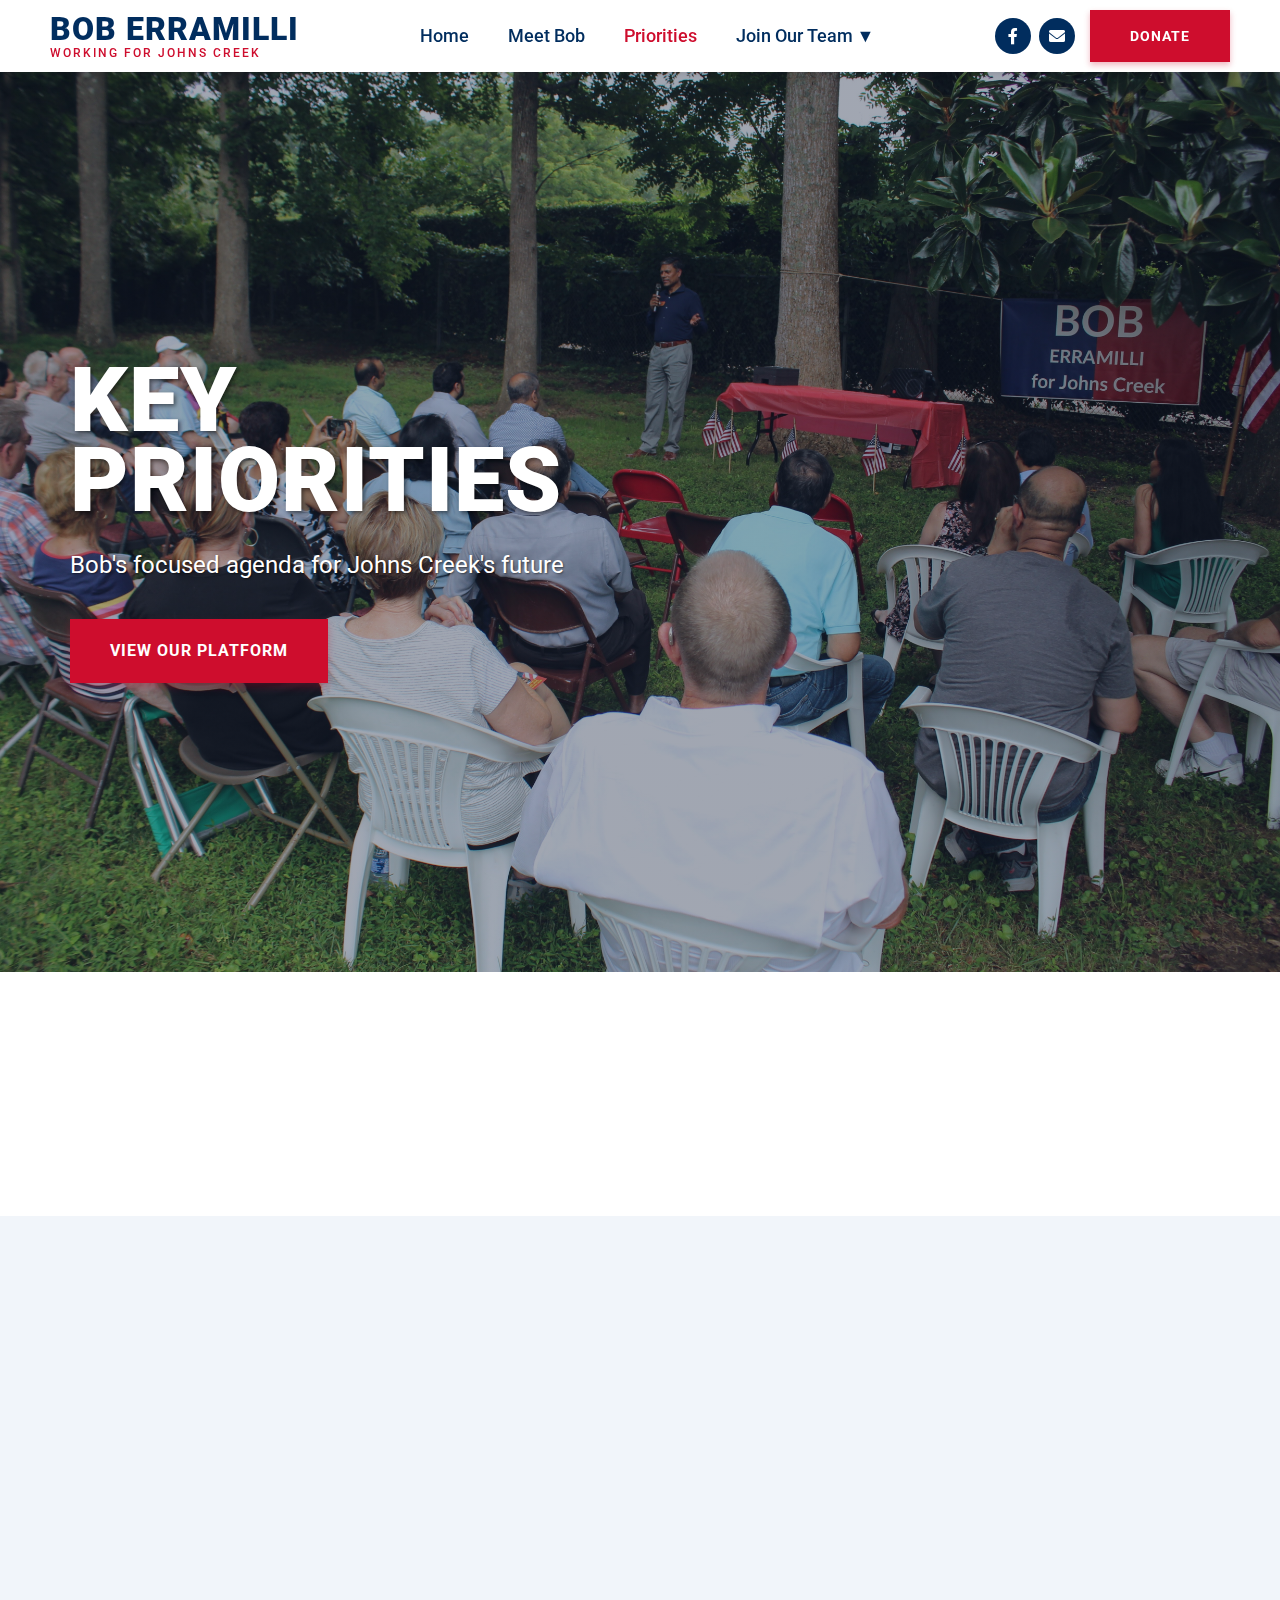
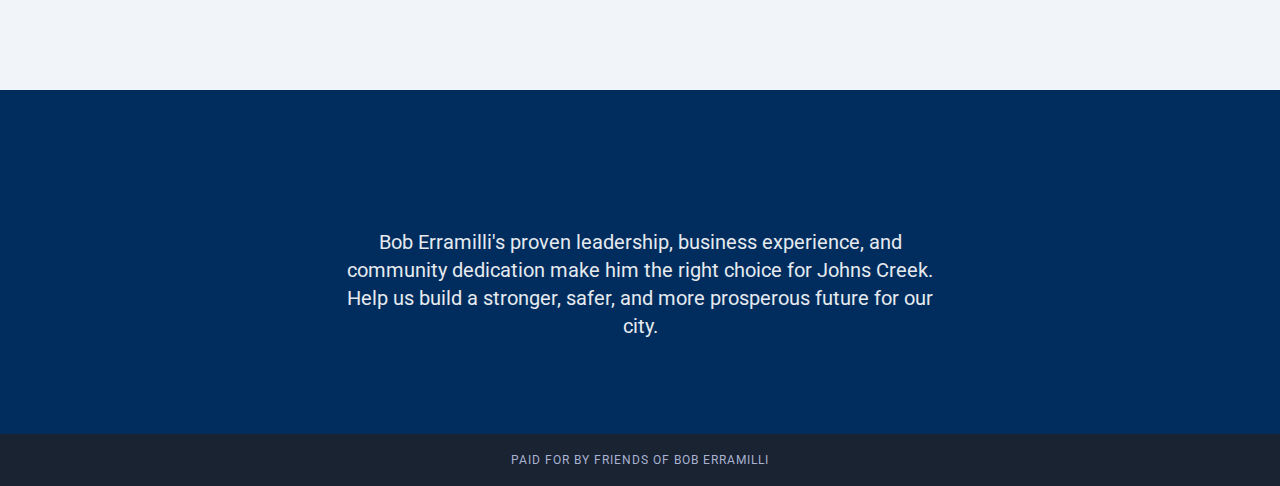
<file: priorities.html>
<!DOCTYPE html>
<html lang="en-US">
<head>
    <meta charset="UTF-8">
    <meta name="viewport" content="width=device-width, initial-scale=1.0">
    <title>Issues - Bob Erramilli for Johns Creek City Council</title>
    <link rel="preconnect" href="https://fonts.googleapis.com">
    <link rel="preconnect" href="https://fonts.gstatic.com" crossorigin>
    <link href="https://fonts.googleapis.com/css2?family=Roboto:wght@300;400;500;600;700;900&family=Noto+Serif:wght@400;700&display=swap" rel="stylesheet">
    <link rel="stylesheet" href="https://cdnjs.cloudflare.com/ajax/libs/font-awesome/6.0.0/css/all.min.css">
    <style>
        * {
            margin: 0;
            padding: 0;
            box-sizing: border-box;
        }

        body {
            font-family: 'Roboto', sans-serif;
            font-size: 18px;
            font-weight: 400;
            line-height: 1.556em;
            color: #14213D;
            background-color: #fff;
        }

        /* Fade-in animations */
        .fade-in-up {
            opacity: 0;
            transform: translateY(30px);
            transition: opacity 0.8s ease-out, transform 0.8s ease-out;
        }

        .fade-in-up.visible {
            opacity: 1;
            transform: translateY(0);
        }

        .zoom-in-left {
            opacity: 0;
            transform: translateX(-50px) scale(0.8);
            transition: opacity 0.8s ease-out, transform 0.8s ease-out;
        }

        .zoom-in-left.visible {
            opacity: 1;
            transform: translateX(0) scale(1);
        }

        /* Header */
        .header {
            background: #fff;
            padding: 10px 0; /* REDUCED from 15px - 33% less padding */
            box-shadow: 0 2px 5px rgba(0,0,0,0.1);
            position: sticky;
            top: 0;
            z-index: 1000;
        }

        .header-container {
            max-width: 1220px;
            margin: 0 auto;
            display: flex;
            justify-content: space-between;
            align-items: center;
            padding: 0 20px;
        }

        .campaign-branding {
            flex-shrink: 0;
            text-decoration: none;
        }

        .campaign-name {
            font-family: 'Roboto', sans-serif;
            font-size: 32px; /* KEPT ORIGINAL SIZE */
            font-weight: 900;
            color: #012D5E;
            line-height: 1;
            margin: 0;
            text-transform: uppercase;
            letter-spacing: 1px;
        }

        .campaign-tagline {
            font-family: 'Roboto', sans-serif;
            font-size: 12px; /* KEPT ORIGINAL SIZE */
            font-weight: 500;
            color: #CE0D2D;
            line-height: 1;
            margin: 2px 0 0 0;
            text-transform: uppercase;
            letter-spacing: 2px;
        }

        .nav-container {
            flex: 1;
            display: flex;
            justify-content: center;
            padding: 0 30px; /* REDUCED from 40px */
        }

        .main-nav {
            display: flex;
            list-style: none;
            margin: 0;
            padding: 0;
            gap: 15px; /* REDUCED from 20px */
        }

        .main-nav a {
            text-decoration: none;
            color: #012D5E;
            font-weight: 500;
            font-size: 18px; /* KEPT ORIGINAL SIZE */
            padding: 8px 12px; /* REDUCED from 10px 14px */
            transition: all 0.4s ease;
            display: flex;
            align-items: center;
            gap: 5px;
            height: 100%;
        }

        .main-nav a:hover,
        .main-nav a.active {
            color: #CE0D2D;
        }

        .dropdown {
            position: relative;
        }

        .dropdown-menu {
            position: absolute;
            top: 100%;
            left: 0;
            background: #f4f4f4;
            box-shadow: 0 10px 30px 0 rgba(45, 45, 45, 0.2);
            border: 1px solid #dadada;
            border-radius: 0;
            min-width: 300px;
            opacity: 0;
            visibility: hidden;
            transform: translateY(-10px);
            transition: all 0.4s ease;
            z-index: 999;
            padding: 4px 0px 10px 2px; /* REDUCED from 6px 0px 15px 2px */
            list-style: none;
            margin: 0;
            pointer-events: none;
        }

        .dropdown:hover .dropdown-menu {
            opacity: 1;
            visibility: visible;
            transform: translateY(0);
            pointer-events: auto;
        }

        .dropdown-menu li {
            border-bottom: none;
            margin: 0;
            padding: 0;
        }

        .dropdown-menu a.dropdown-item {
            padding: 10px 18px; /* REDUCED from 12px 20px */
            color: #012D5E;
            font-size: 16px; /* KEPT ORIGINAL SIZE */
            font-weight: 500;
            display: block;
            text-decoration: none;
            transition: all 0.3s ease;
            border-bottom: 1px solid rgba(255, 255, 255, 0.1);
        }

        .dropdown-menu a.dropdown-item:hover,
        .dropdown-menu a.dropdown-item.active {
            color: #CE0D2D;
            background: rgba(255, 255, 255, 0.1);
        }

        .dropdown-menu li:last-child a.dropdown-item {
            border-bottom: none;
        }

        .header-actions {
            display: flex;
            align-items: center;
            gap: 15px; /* REDUCED from 20px */
        }

        .header-social {
            display: flex;
            gap: 8px; /* REDUCED from 12px */
        }

        .header-social a {
            width: 36px; /* KEPT ORIGINAL SIZE */
            height: 36px;
            background: #012D5E;
            color: white;
            display: flex;
            align-items: center;
            justify-content: center;
            text-decoration: none;
            border-radius: 50%;
            font-size: 16px; /* KEPT ORIGINAL SIZE */
            transition: all 0.3s ease;
        }

        .header-social a:hover {
            background: #CE0D2D;
            transform: translateY(-2px);
        }

        .donate-button {
            background: #CE0D2D;
            color: white;
            padding: 12px 40px; /* REDUCED from 14px 45px */
            text-decoration: none;
            font-family: 'Roboto', sans-serif;
            font-size: 14px; /* KEPT ORIGINAL SIZE */
            font-weight: 700;
            text-transform: uppercase;
            letter-spacing: 1px;
            border-radius: 0;
            transition: all 0.3s ease;
            box-shadow: 0 3px 6px rgba(206, 13, 45, 0.3);
        }

        .donate-button:hover {
            background: #a00d25;
            transform: translateY(-2px);
            box-shadow: 0 5px 10px rgba(206, 13, 45, 0.4);
        }

        /* Mobile Navigation Toggle */
        .nav-toggle {
            display: none;
            background: none;
            border: none;
            color: #012D5E;
            font-size: 24px;
            cursor: pointer;
        }

        /* Hero Section */
        .hero {
            height: 100vh;
            background: linear-gradient(rgba(20, 33, 61, 0.4), rgba(20, 33, 61, 0.4)), url('assets/images/issues.jpg');
            background-size: cover;
            background-position: center;
            display: flex;
            align-items: center;
            color: white;
            position: relative;
        }

        .hero-container {
            max-width: 1220px;
            margin: 0 auto;
            padding: 0 40px;
            width: 100%;
        }

        .hero-title {
            font-family: 'Roboto', sans-serif;
            font-size: 90px;
            font-weight: 900;
            line-height: 0.889em;
            letter-spacing: 1px;
            text-transform: uppercase;
            margin-bottom: 30px;
            text-shadow: 2px 2px 4px rgba(0,0,0,0.5);
            color: white;
        }

        .hero-subtitle {
            font-size: 24px;
            font-weight: 400;
            opacity: 0.9;
            text-shadow: 1px 1px 2px rgba(0,0,0,0.5);
            margin-bottom: 40px;
        }

        .hero-cta {
            background: #CE0D2D;
            color: white;
            padding: 18px 40px;
            text-decoration: none;
            font-family: 'Roboto', sans-serif;
            font-size: 16px;
            font-weight: 700;
            text-transform: uppercase;
            letter-spacing: 1px;
            border-radius: 0;
            display: inline-block;
            transition: all 0.3s ease;
            box-shadow: 0 4px 8px rgba(206, 13, 45, 0.3);
        }

        .hero-cta:hover {
            background: #a00d25;
            transform: translateY(-2px);
            box-shadow: 0 6px 12px rgba(206, 13, 45, 0.4);
        }

        /* Issues Introduction Section */
        .issues-intro {
            background: white;
            padding: 60px 0 20px 0;
        }

        .issues-intro-container {
            max-width: 1220px;
            margin: 0 auto 10px auto;
            padding: 0 40px;
            text-align: center;
        }

        .issues-intro-title {
            font-family: 'Roboto', sans-serif;
            font-size: 48px;
            font-weight: 900;
            color: #012D5E;
            margin-bottom: 30px;
            text-transform: uppercase;
        }

        .issues-intro-text {
            font-size: 20px;
            color: #666;
            line-height: 1.6;
            max-width: 800px;
            margin: 0 auto;
        }

        /* Issues Section */
        .issues-section {
            background: #F1F5FA;
            padding: 60px 0 80px 0;
        }

        .issues-container {
            max-width: 1220px;
            margin: 0 auto;
            padding: 0 40px;
        }

        .issues-grid {
            display: grid;
            grid-template-columns: 1fr;
            gap: 40px;
        }

        .issue-item {
            background: white;
            border-radius: 12px;
            overflow: hidden;
            box-shadow: 0 10px 30px rgba(0,0,0,0.1);
            transition: all 0.3s ease;
        }

        .issue-item:hover {
            transform: translateY(-5px);
            box-shadow: 0 15px 40px rgba(0,0,0,0.15);
        }

        .issue-header {
            background: #012D5E;
            color: white;
            padding: 30px;
            position: relative;
        }

        .issue-number {
            position: absolute;
            top: 20px;
            right: 30px;
            font-size: 48px;
            font-weight: 900;
            color: rgba(206, 13, 45, 0.3);
        }

        .issue-icon {
            font-size: 32px;
            color: #CE0D2D;
            margin-bottom: 15px;
        }

        .issue-title {
            font-family: 'Roboto', sans-serif;
            font-size: 28px;
            font-weight: 700;
            margin-bottom: 10px;
            text-transform: uppercase;
        }

        .issue-tagline {
            font-size: 16px;
            opacity: 0.9;
            font-style: italic;
        }

        .issue-content {
            padding: 40px 30px;
        }

        .issue-description {
            font-size: 18px;
            line-height: 1.6;
            color: #333;
            margin-bottom: 25px;
        }

        .issue-points {
            list-style: none;
            padding: 0;
            margin: 0;
        }

        .issue-points li {
            padding: 8px 0;
            position: relative;
            padding-left: 25px;
            font-size: 16px;
            color: #555;
        }

        .issue-points li::before {
            content: "✓";
            color: #CE0D2D;
            font-weight: bold;
            position: absolute;
            left: 0;
            top: 8px;
        }

        /* Call to Action Section */
        .cta-section {
            background: #012D5E;
            color: white;
            padding: 50px 0 30px 0;
        }

        .cta-container {
            max-width: 1220px;
            margin: 0 auto;
            padding: 0 40px;
            text-align: center;
        }

        .cta-title {
            font-family: 'Roboto', sans-serif;
            font-size: 48px;
            font-weight: 900;
            margin-bottom: 30px;
            text-transform: uppercase;
        }

        .cta-text {
            font-size: 20px;
            margin-bottom: 30px;
            opacity: 0.9;
            max-width: 600px;
            margin-left: auto;
            margin-right: auto;
        }

        .cta-buttons {
            display: flex;
            gap: 20px;
            justify-content: center;
            flex-wrap: wrap;
        }

        .cta-btn-primary {
            background: #CE0D2D;
            color: white;
            padding: 18px 40px;
            text-decoration: none;
            font-family: 'Roboto', sans-serif;
            font-size: 16px;
            font-weight: 700;
            text-transform: uppercase;
            letter-spacing: 1px;
            border-radius: 0;
            transition: all 0.3s ease;
            box-shadow: 0 4px 8px rgba(206, 13, 45, 0.3);
        }

        .cta-btn-secondary {
            background: transparent;
            color: white;
            border: 2px solid white;
            padding: 16px 38px;
            text-decoration: none;
            font-family: 'Roboto', sans-serif;
            font-size: 16px;
            font-weight: 700;
            text-transform: uppercase;
            letter-spacing: 1px;
            border-radius: 0;
            transition: all 0.3s ease;
        }

        .cta-btn-primary:hover {
            background: #a00d25;
            transform: translateY(-2px);
            box-shadow: 0 6px 12px rgba(206, 13, 45, 0.4);
        }

        .cta-btn-secondary:hover {
            background: white;
            color: #012D5E;
            transform: translateY(-2px);
        }

        /* Footer */
        .footer {
            background: #1a2332;
            color: #a8b2d1;
            padding: 12px 0;
            text-align: center;
            width: 100%; 
        }

        .footer-container {
            max-width: 100%;
            margin: 0 ;
            padding: 0;
        }

        .footer-content {
            display: grid;
            grid-template-columns: 1fr 1fr 1fr;
            gap: 40px;
            margin-bottom: 30px;
        }

        .footer-bottom {
            border-top: none;
            padding-top: 0;
            text-align: center;
        }

        .footer-bottom p {
            color: #a8b2d1;
            font-size: 12px;
            margin: 0;
            text-transform: uppercase;
            letter-spacing: 1px;
        }

        /* Responsive Design */
        @media (max-width: 1024px) {
            .hero-title { font-size: 56px; }
            .issues-intro-title, .cta-title { font-size: 36px; }
        }
        
        @media (max-width: 768px) {
            .header-container { 
                flex-wrap: wrap; 
                gap: 15px; 
                padding: 15px 20px; 
            }
            
            .campaign-branding {
                order: 1;
                flex: 1;
            }
            
            .campaign-name {
                font-size: 28px;
            }
            
            .nav-toggle {
                display: block;
                order: 2;
            }
            
            .nav-container {
                order: 4;
                width: 100%;
                flex: none;
                padding: 0;
                display: none;
            }
            
            .nav-container.active {
                display: block;
            }
            
            .main-nav {
                flex-direction: column;
                gap: 0;
                background: #f8f9fa;
                border-radius: 8px;
                padding: 10px 0;
                margin-top: 10px;
            }
            
            .main-nav a {
                padding: 15px 20px;
                border-bottom: 1px solid #eee;
            }
            
            .header-actions {
                order: 3;
                gap: 15px;
            }
            
            .header-social {
                gap: 8px;
            }
            
            .header-social a {
                width: 32px;
                height: 32px;
                font-size: 14px;
            }
            
            .donate-button {
                padding: 12px 25px;
                font-size: 12px;
            }

            .hero { 
                height: 80vh; 
                padding: 40px 20px; 
            }
            
            .hero-title { 
                font-size: 42px; 
            }
            
            .hero-container { 
                padding: 0 20px; 
            }
            
            .issues-intro-title, .cta-title { 
                font-size: 28px; 
            }
            
            .cta-buttons {
                flex-direction: column;
                align-items: center;
            }
            
        }
    </style>
</head>
<body>

    <header class="header">
        <div class="header-container">
            <a href="index.html" class="campaign-branding">
                <h1 class="campaign-name">BOB ERRAMILLI</h1>
                <p class="campaign-tagline">WORKING FOR JOHNS CREEK</p>
            </a>

            <button class="nav-toggle" aria-label="Toggle navigation">☰</button>

            <nav class="nav-container">
                <ul class="main-nav">
                    <li><a href="index.html">Home</a></li>
                        <a href="meet-bob.html">Meet Bob </a>
                    <li><a href="priorities.html" class="active">Priorities</a></li>
                    <li class="dropdown">
                        <a href="contact.html">Join Our Team ▼</a>
                        <ul class="dropdown-menu">
                            <li><a href="contact.html?type=meet-greet" class="dropdown-item">Meet and Greet</a></li>
                            <li><a href="contact.html?type=yard-sign" class="dropdown-item">Request Yard Sign</a></li>
                            <li><a href="contact.html?type=walk-with-us" class="dropdown-item">Walk With Us in Your Neighborhood</a></li>
                        </ul>    
                    </li>
                </ul>
            </nav>

            <div class="header-actions">
                <div class="header-social">
                    <a href="https://www.facebook.com/boberramilli4JC/" target="_blank" aria-label="Facebook">
                        <i class="fab fa-facebook-f"></i>
                    </a>
                    <a href="mailto:info@boberramilli.com" target="_blank" aria-label="Email">
                        <i class="fas fa-envelope"></i>
                    </a>
                </div>
                <a href="#donate" class="donate-button">DONATE</a>
            </div>
        </div>
    </header>

    <section class="hero">
        <div class="hero-container">
            <h1 class="hero-title zoom-in-left">KEY<br>PRIORITIES</h1>
            <p class="hero-subtitle fade-in-up">Bob's focused agenda for Johns Creek's future</p>
            <a href="#issues" class="hero-cta fade-in-up">View Our Platform</a>
        </div>
    </section>

    <section class="issues-intro">
        <div class="issues-intro-container">
            <h2 class="issues-intro-title fade-in-up">Our Commitment to Johns Creek</h2>
            <p class="issues-intro-text fade-in-up">Bob Erramilli is focused on the critical issues that matter most to Johns Creek residents. His priorities are designed to ensure our city remains a safe, prosperous, and wonderful place to live, work, and raise a family.</p>
        </div>
    </section>

    <section class="issues-section" id="issues">
        <div class="issues-container">
            <div class="issues-grid">
                
                <div class="issue-item fade-in-up">
                    <div class="issue-header">
                        <div class="issue-number">01</div>
                        <div class="issue-icon">
                            <i class="fas fa-shield-alt"></i>
                        </div>
                        <h3 class="issue-title">Public Safety</h3>
                        <p class="issue-tagline">Keeping our community safe and secure</p>
                    </div>
                    <div class="issue-content">
                        <p class="issue-description">Bob understands that public safety is the foundation of a thriving community. As a current City Council member, he has consistently supported initiatives that strengthen our police and fire departments while fostering positive community relationships.</p>
                        <ul class="issue-points">
                            <li>Support for adequate police and fire department funding</li>
                            <li>Community policing initiatives to build trust and cooperation</li>
                            <li>Enhanced emergency response capabilities and equipment</li>
                            <li>Neighborhood watch programs and citizen engagement</li>
                            <li>Strategic planning for future safety infrastructure needs</li>
                        </ul>
                    </div>
                </div>

                <div class="issue-item fade-in-up">
                    <div class="issue-header">
                        <div class="issue-number">02</div>
                        <div class="issue-icon">
                            <i class="fas fa-building"></i>
                        </div>
                        <h3 class="issue-title">Smart Growth & Development</h3>
                        <p class="issue-tagline">Balanced development that preserves our quality of life</p>
                    </div>
                    <div class="issue-content">
                        <p class="issue-description">Johns Creek's growth must be managed thoughtfully to maintain the character and livability that makes our city special. Bob advocates for smart development that balances economic growth with community values and environmental stewardship.</p>
                        <ul class="issue-points">
                            <li>Thoughtful zoning that protects residential neighborhoods</li>
                            <li>Strategic commercial development to support local economy</li>
                            <li>Preservation of green spaces and environmental resources</li>
                            <li>Infrastructure planning that accommodates sustainable growth</li>
                            <li>Community input in major development decisions</li>
                        </ul>
                    </div>
                </div>

                <div class="issue-item fade-in-up">
                    <div class="issue-header">
                        <div class="issue-number">03</div>
                        <div class="issue-icon">
                            <i class="fas fa-dollar-sign"></i>
                        </div>
                        <h3 class="issue-title">Fiscal Responsibility</h3>
                        <p class="issue-tagline">Maximizing taxpayer value through efficient governance</p>
                    </div>
                    <div class="issue-content">
                        <p class="issue-description">As a successful business owner and healthcare professional, Bob brings proven financial management expertise to city governance. He is committed to ensuring every tax dollar is spent wisely and delivers maximum value to Johns Creek residents.</p>
                        <ul class="issue-points">
                            <li>Transparent budget processes with community oversight</li>
                            <li>Efficient allocation of resources across city departments</li>
                            <li>Long-term financial planning for infrastructure needs</li>
                            <li>Regular audits and performance reviews of city programs</li>
                            <li>Competitive bidding processes for major city contracts</li>
                        </ul>
                    </div>
                </div>

                <div class="issue-item fade-in-up">
                    <div class="issue-header">
                        <div class="issue-number">04</div>
                        <div class="issue-icon">
                            <i class="fas fa-car"></i>
                        </div>
                        <h3 class="issue-title">Traffic Management</h3>
                        <p class="issue-tagline">Improving mobility and reducing congestion</p>
                    </div>
                    <div class="issue-content">
                        <p class="issue-description">Traffic congestion affects quality of life and economic vitality. Bob supports comprehensive transportation solutions that improve traffic flow while maintaining the safety and character of our neighborhoods.</p>
                        <ul class="issue-points">
                            <li>Strategic traffic signal optimization and timing improvements</li>
                            <li>Road infrastructure improvements and maintenance programs</li>
                            <li>Pedestrian and bicycle safety enhancements</li>
                            <li>Coordination with regional transportation authorities</li>
                            <li>Smart technology solutions for traffic management</li>
                        </ul>
                    </div>
                </div>

                <div class="issue-item fade-in-up">
                    <div class="issue-header">
                        <div class="issue-number">05</div>
                        <div class="issue-icon">
                            <i class="fas fa-tree"></i>
                        </div>
                        <h3 class="issue-title">Parks & Recreation</h3>
                        <p class="issue-tagline">Enhancing community spaces and recreational opportunities</p>
                    </div>
                    <div class="issue-content">
                        <p class="issue-description">Quality parks and recreation facilities are essential for community health, family enjoyment, and property values. Bob supports expanding and improving recreational opportunities that serve residents of all ages and interests.</p>
                        <ul class="issue-points">
                            <li>Expansion and improvement of existing park facilities</li>
                            <li>Development of new recreational programs for all age groups</li>
                            <li>Maintenance and enhancement of walking trails and green spaces</li>
                            <li>Community sports facilities and youth athletic programs</li>
                            <li>Accessible recreation options for seniors and individuals with disabilities</li>
                        </ul>
                    </div>
                </div>

                <div class="issue-item fade-in-up">
                    <div class="issue-header">
                        <div class="issue-number">06</div>
                        <div class="issue-icon">
                            <i class="fas fa-graduation-cap"></i>
                        </div>
                        <h3 class="issue-title">Education Support</h3>
                        <p class="issue-tagline">Partnering with schools for student success</p>
                    </div>
                    <div class="issue-content">
                        <p class="issue-description">While education is primarily managed at the county level, the city plays an important supporting role. Bob believes in fostering strong partnerships between the city and school system to ensure Johns Creek students have every opportunity to succeed.</p>
                        <ul class="issue-points">
                            <li>Collaboration with Fulton County Schools on facility needs</li>
                            <li>Support for school safety and security initiatives</li>
                            <li>City programs that complement educational objectives</li>
                            <li>After-school and summer recreational programs for students</li>
                            <li>Community partnerships that enhance learning opportunities</li>
                        </ul>
                    </div>
                </div>

            </div>
        </div>
    </section>

    <section class="cta-section">
        <div class="cta-container">
            <h2 class="cta-title fade-in-up">Join Our Movement</h2>
            <p class="cta-text fade-in-up">Bob Erramilli's proven leadership, business experience, and community dedication make him the right choice for Johns Creek. Help us build a stronger, safer, and more prosperous future for our city.</p>
            <div class="cta-buttons fade-in-up">
                <a href="contact.html" class="cta-btn-primary">Get Involved</a>
                <a href="#donate" class="cta-btn-secondary">Donate Today</a>
            </div>
        </div>
    </section>

    <footer class="footer">
        <div class="footer-container">
            <div class="footer-bottom">
                <p>PAID FOR BY FRIENDS OF BOB ERRAMILLI</p>
            </div>
        </div>
    </footer>

    <script>
        // Mobile Navigation Toggle
        document.addEventListener('DOMContentLoaded', function() {
            const navToggle = document.querySelector('.nav-toggle');
            const navContainer = document.querySelector('.nav-container');

            if (navToggle && navContainer) {
                navToggle.addEventListener('click', function() {
                    navContainer.classList.toggle('active');
                    this.textContent = navContainer.classList.contains('active') ? '×' : '☰';
                });
            }
        });

        // Intersection Observer for animations
        if ('IntersectionObserver' in window) {
            const animatedElements = document.querySelectorAll('.fade-in-up, .zoom-in-left');
            
            const observer = new IntersectionObserver((entries) => {
                entries.forEach(entry => {
                    if (entry.isIntersecting) {
                        entry.target.classList.add('visible');
                        observer.unobserve(entry.target);
                    }
                });
            }, {
                threshold: 0.1,
                rootMargin: '0px 0px -50px 0px'
            });

            animatedElements.forEach(el => {
                observer.observe(el);
            });
        }

        // Active navigation highlighting
        document.addEventListener('DOMContentLoaded', function() {
            const currentPath = window.location.pathname.split('/').pop();
            const navLinks = document.querySelectorAll('.main-nav a');
            
            navLinks.forEach(link => {
                if (link.getAttribute('href') === currentPath || 
                    (currentPath === 'priorities.html' && link.getAttribute('href') === 'priorities.html')) {
                    link.classList.add('active');
                }
            });
        });

        // Smooth scrolling for anchor links
        document.querySelectorAll('a[href^="#"]').forEach(anchor => {
            anchor.addEventListener('click', function (e) {
                e.preventDefault();
                const target = document.querySelector(this.getAttribute('href'));
                if (target) {
                    target.scrollIntoView({
                        behavior: 'smooth',
                        block: 'start'
                    });
                }
            });
        });
    </script>
</body>
</html>
</file>
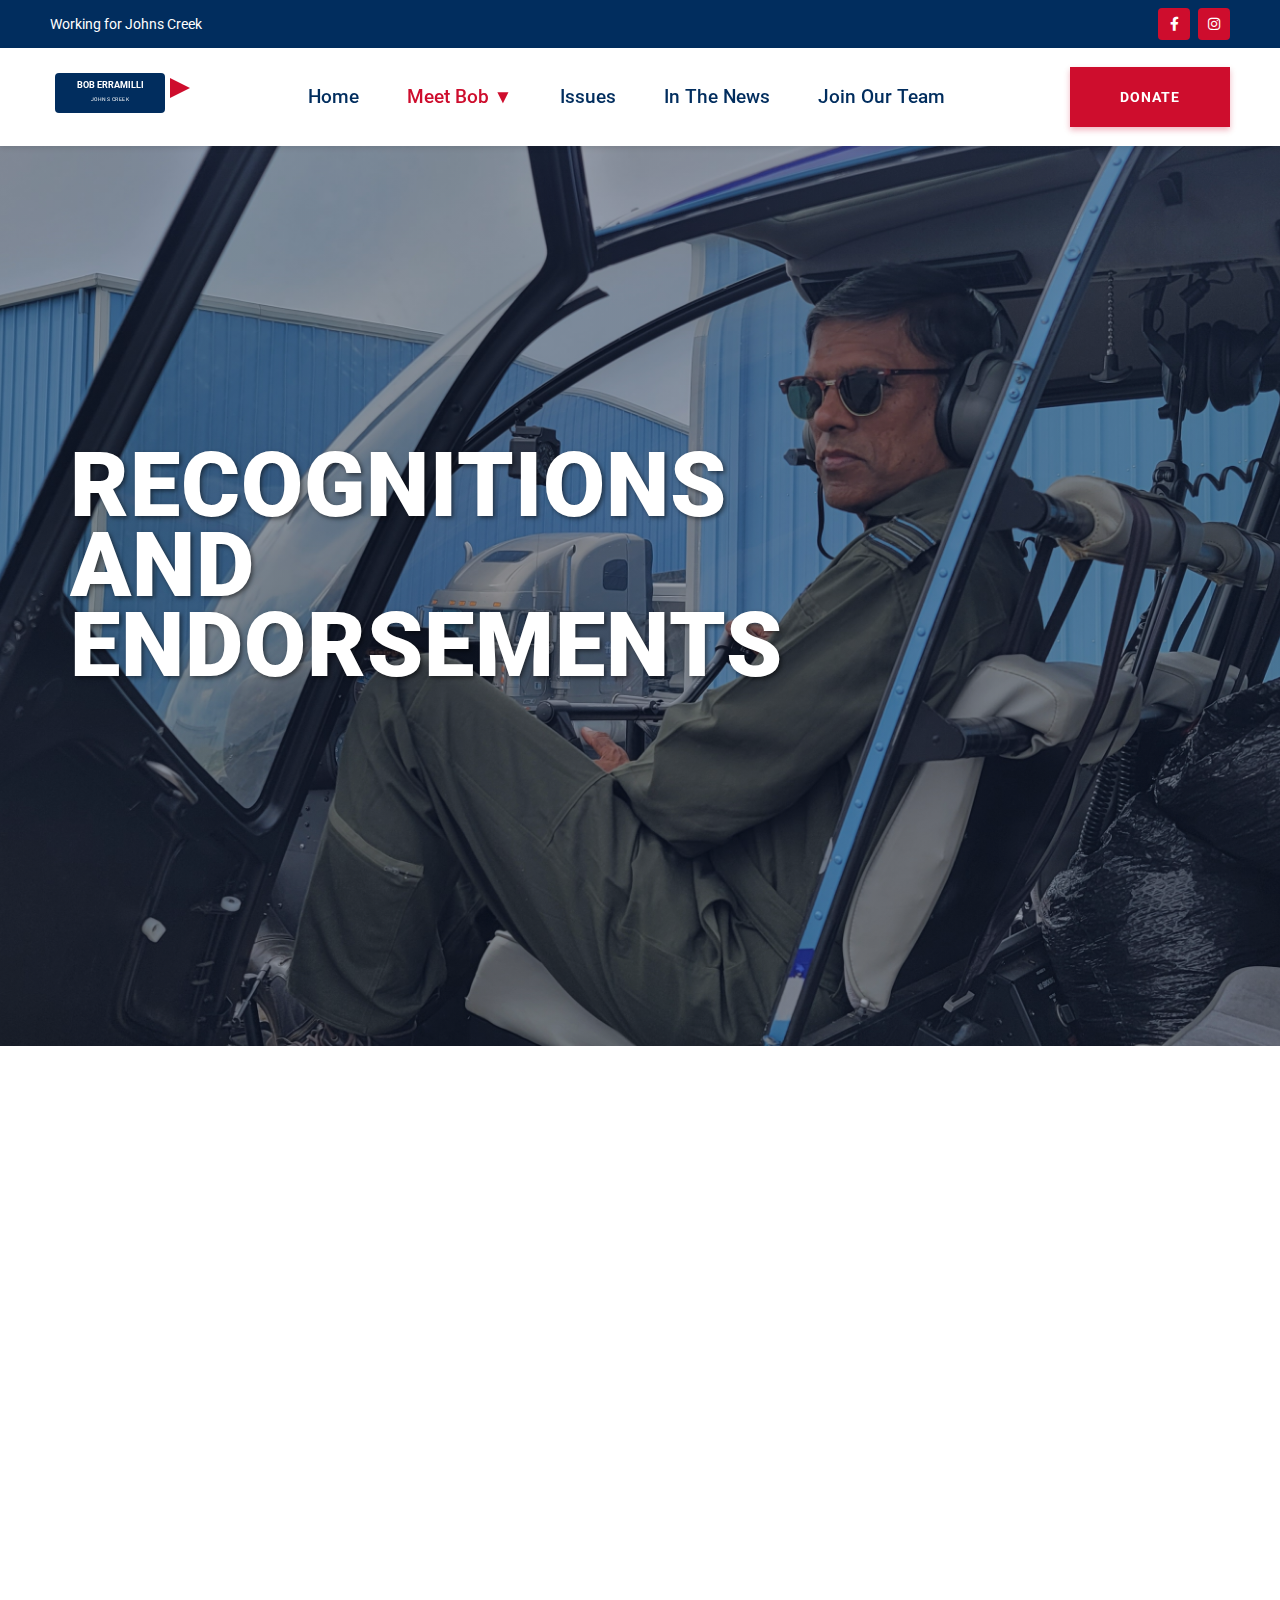
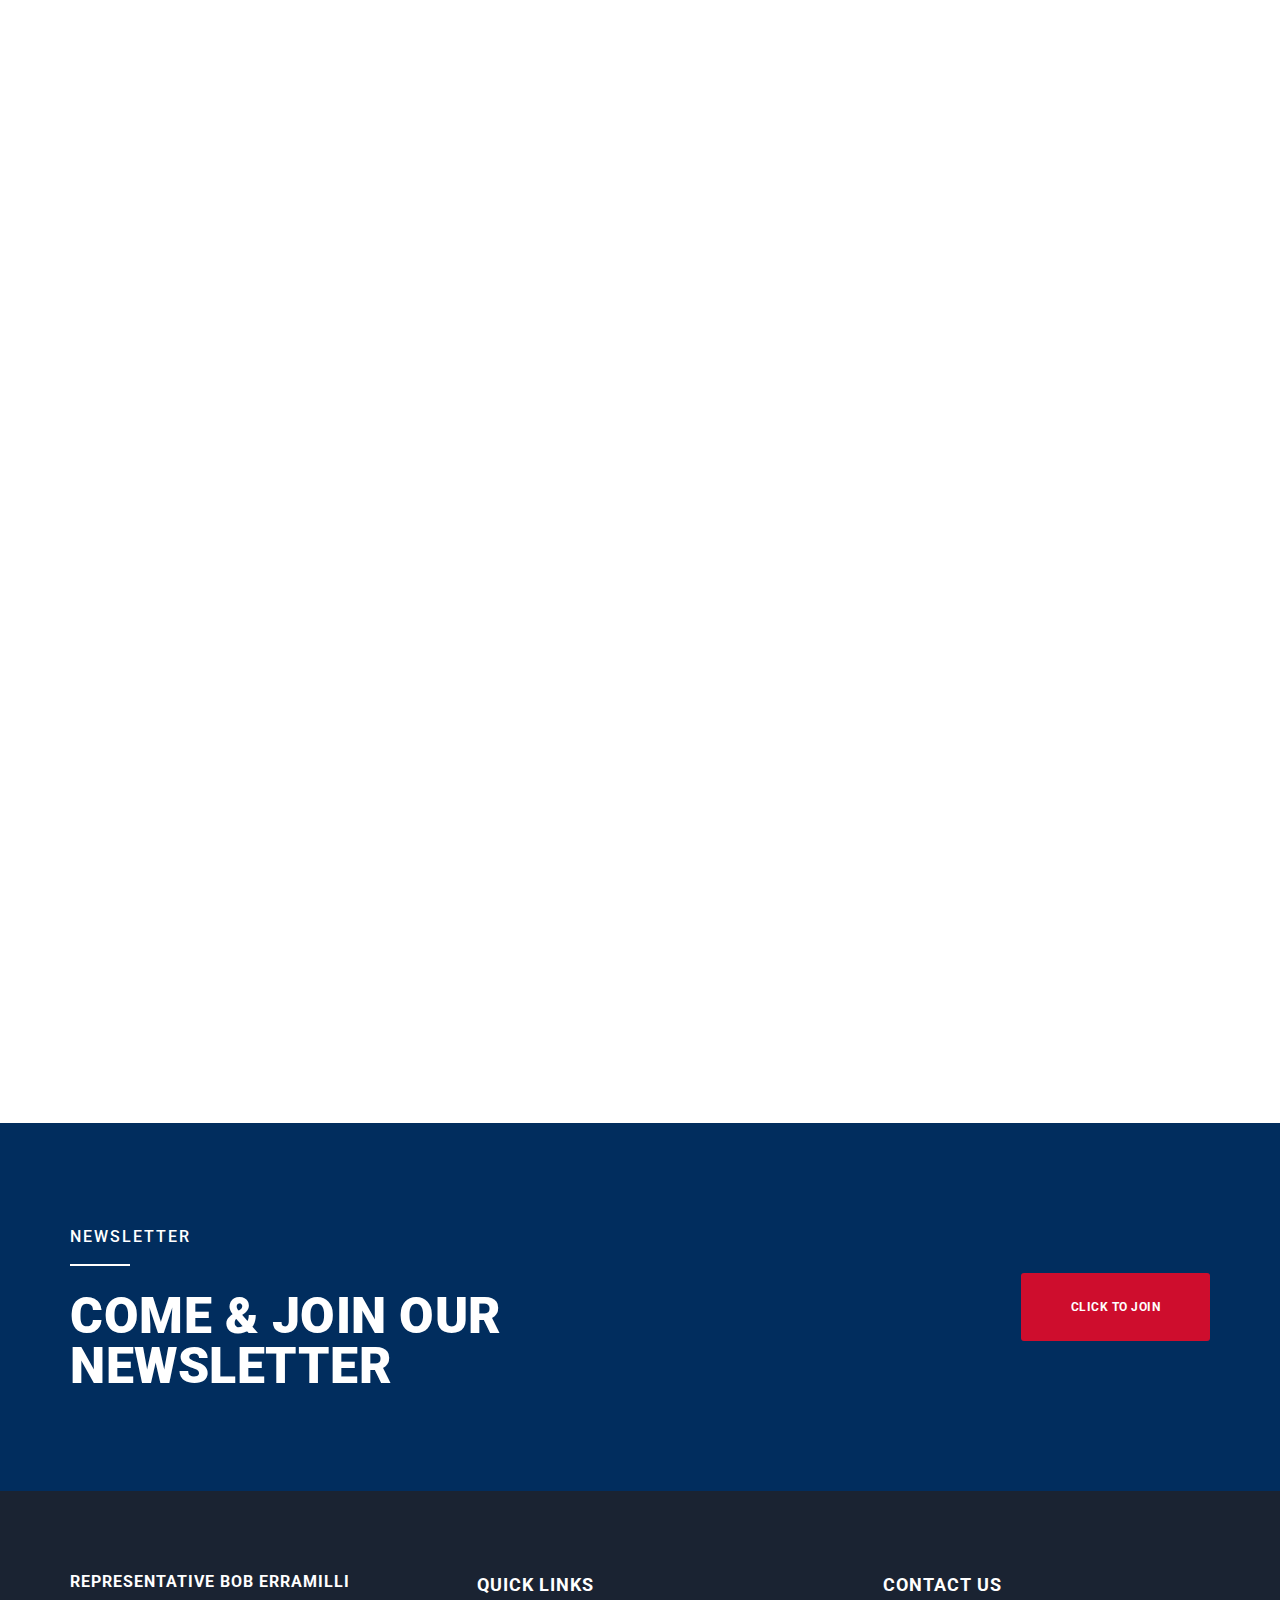
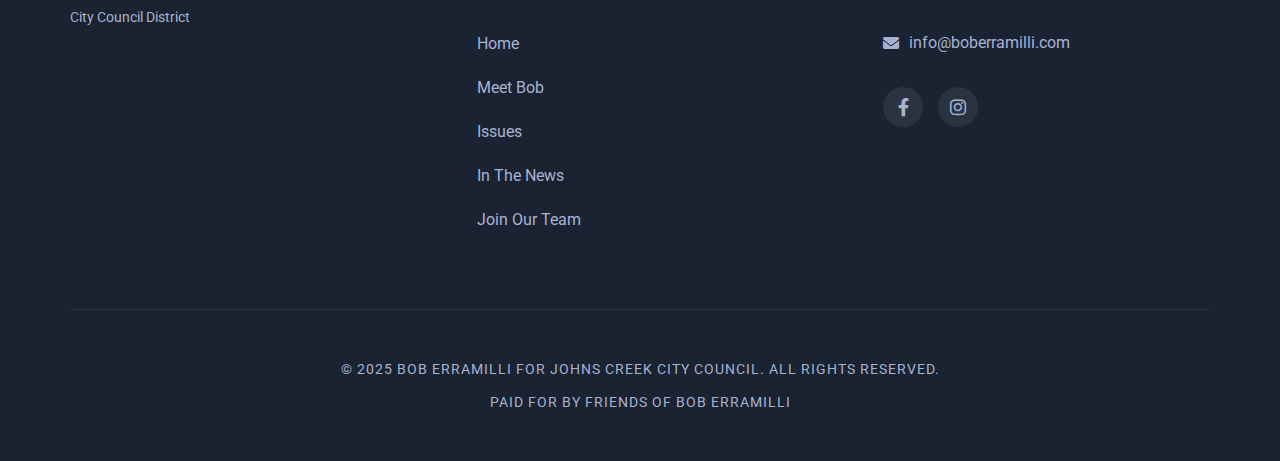
<file: recognition.html>
<!DOCTYPE html>
<html lang="en-US">
<head>
    <meta charset="UTF-8">
    <meta name="viewport" content="width=device-width, initial-scale=1.0">
    <title>Recognitions and Endorsements - Bob Erramilli for Johns Creek City Council</title>
    <link rel="preconnect" href="https://fonts.googleapis.com">
    <link rel="preconnect" href="https://fonts.gstatic.com" crossorigin>
    <link href="https://fonts.googleapis.com/css2?family=Roboto:wght@300;400;500;600;700;900&family=Noto+Serif:wght@400;700&display=swap" rel="stylesheet">
    <link rel="stylesheet" href="https://cdnjs.cloudflare.com/ajax/libs/font-awesome/6.0.0/css/all.min.css">
    <style>
        * {
            margin: 0;
            padding: 0;
            box-sizing: border-box;
        }

        body {
            font-family: 'Roboto', sans-serif;
            font-size: 18px;
            font-weight: 400;
            line-height: 1.556em;
            color: #14213D;
            background-color: #fff;
        }

        /* Animation classes */
        .fade-in-up {
            opacity: 0;
            transform: translateY(30px);
            transition: opacity 0.8s ease-out, transform 0.8s ease-out;
        }

        .fade-in-up.visible {
            opacity: 1;
            transform: translateY(0);
        }

        .zoom-in-left {
            opacity: 0;
            transform: translateX(-50px) scale(0.8);
            transition: opacity 0.8s ease-out, transform 0.8s ease-out;
        }

        .zoom-in-left.visible {
            opacity: 1;
            transform: translateX(0) scale(1);
        }

        .top-bar {
            background: #012D5E;
            color: white;
            padding: 8px 0;
        }

        .top-bar-container {
            max-width: 1220px;
            margin: 0 auto;
            display: flex;
            justify-content: space-between;
            align-items: center;
            padding: 0 20px;
        }

        .top-bar-text {
            font-size: 14px;
            font-weight: 400;
            margin: 0;
        }

        .top-bar-social {
            display: flex;
            gap: 8px;
        }

        .top-bar-social a {
            width: 32px;
            height: 32px;
            background: #CE0D2D;
            color: white;
            display: flex;
            align-items: center;
            justify-content: center;
            text-decoration: none;
            border-radius: 4px;
            font-size: 14px;
            transition: background 0.3s ease;
        }

        .top-bar-social a:hover {
            background: #a00d25;
        }

        .header {
            background: #fff;
            padding: 15px 0;
            box-shadow: 0 2px 5px rgba(0,0,0,0.1);
            position: sticky;
            top: 0;
            z-index: 1000;
        }

        .header-container {
            max-width: 1220px;
            margin: 0 auto;
            display: flex;
            justify-content: space-between;
            align-items: center;
            padding: 0 20px;
        }

        .logo-container {
            flex-shrink: 0;
        }

        .logo-svg {
            height: 60px;
            width: auto;
        }

        .nav-container {
            flex: 1;
            display: flex;
            justify-content: center;
            padding: 0 40px;
        }

        .main-nav {
            display: flex;
            list-style: none;
            margin: 0;
            padding: 0;
            gap: 20px;
        }

        .main-nav a {
            text-decoration: none;
            color: #012D5E;
            font-weight: 500;
            font-size: 19px;
            padding: 0px 14px;
            transition: all 0.4s ease;
            display: flex;
            align-items: center;
            gap: 5px;
            height: 100%;
        }

        .main-nav a:hover,
        .main-nav a.active {
            color: #CE0D2D;
        }

        .dropdown {
            position: relative;
        }

        .dropdown-menu {
            position: absolute;
            top: 100%;
            left: 0;
            background: #f4f4f4;
            box-shadow: 0 10px 30px 0 rgba(45, 45, 45, 0.2);
            border: 1px solid #dadada;
            border-radius: 0;
            min-width: 300px;
            opacity: 0;
            visibility: hidden;
            transform: translateY(-10px);
            transition: all 0.4s ease;
            z-index: 999;
            padding: 6px 0px 15px 2px;
            list-style: none;
            margin: 0;
            pointer-events: none;
        }

        .dropdown:hover .dropdown-menu {
            opacity: 1;
            visibility: visible;
            transform: translateY(0);
            pointer-events: auto;
        }

        .dropdown-menu li {
            border-bottom: none;
            margin: 0;
            padding: 0;
        }

        .dropdown-menu a {
            padding: 12px 20px;
            color: #012D5E;
            font-size: 16px;
            font-weight: 500;
            display: block;
            text-decoration: none;
            transition: all 0.3s ease;
            border-bottom: 1px solid rgba(255, 255, 255, 0.1);
        }

        .dropdown-menu a:hover,
        .dropdown-menu a.active {
            color: #CE0D2D;
            background: rgba(255, 255, 255, 0.1);
        }

        .dropdown-menu a.dropdown-item {
            padding: 12px 20px;
            color: #012D5E;
            font-size: 16px;
            font-weight: 500;
            display: block;
            text-decoration: none;
            transition: all 0.3s ease;
            border-bottom: 1px solid rgba(255, 255, 255, 0.1);
        }

        .dropdown-menu a.dropdown-item:hover,
        .dropdown-menu a.dropdown-item.active {
            color: #CE0D2D;
            background: rgba(255, 255, 255, 0.1);
        }

        .dropdown-menu li:last-child a.dropdown-item {
            border-bottom: none;
        }

        .donate-container {
            width: 15%;
            display: flex;
            justify-content: flex-end;
            align-items: center;
        }

        .donate-button {
            background: #CE0D2D;
            color: white;
            padding: 16px 50px;
            text-decoration: none;
            font-family: 'Roboto', sans-serif;
            font-size: 14px;
            font-weight: 700;
            text-transform: uppercase;
            letter-spacing: 1px;
            border-radius: 0;
            transition: all 0.3s ease;
            box-shadow: 0 3px 6px rgba(206, 13, 45, 0.3);
        }

        .donate-button:hover {
            background: #a00d25;
            transform: translateY(-2px);
            box-shadow: 0 5px 10px rgba(206, 13, 45, 0.4);
        }

        /* Hero Section */
        .hero {
            height: 100vh;
            background: linear-gradient(rgba(20, 33, 61, 0.4), rgba(20, 33, 61, 0.4)), url('assets/images/meet-bob.jpg');
            background-size: cover;
            background-position: center;
            display: flex;
            align-items: center;
            color: white;
            position: relative;
        }

        .hero-container {
            max-width: 1220px;
            margin: 0 auto;
            padding: 0 40px;
            width: 100%;
        }

        .hero-title {
            font-family: 'Roboto', sans-serif;
            font-size: 90px;
            font-weight: 900;
            line-height: 0.889em;
            letter-spacing: 1px;
            text-transform: uppercase;
            margin-bottom: 60px;
            text-shadow: 2px 2px 4px rgba(0,0,0,0.5);
            color: white;
        }

        /* Content Section */
        .content-section {
            background: white;
            padding: 100px 0;
        }

        .content-container {
            max-width: 1220px;
            margin: 0 auto;
            padding: 0 40px;
            text-align: center;
        }

        .content-title {
            font-family: 'Roboto', sans-serif;
            font-size: 50px;
            font-weight: 900;
            line-height: 1em;
            letter-spacing: 0.5px;
            text-transform: uppercase;
            color: #012D5E;
            margin-bottom: 60px;
        }

        /* Endorsements Grid */
        .endorsements-section {
            background: white;
            padding: 0 0 100px 0;
        }

        .endorsements-container {
            max-width: 1220px;
            margin: 0 auto;
            padding: 0 40px;
        }

        .endorsements-grid {
            display: grid;
            grid-template-columns: repeat(3, 1fr);
            gap: 40px;
            margin-bottom: 60px;
        }

        .endorsement-item {
            background: white;
            border-radius: 8px;
            box-shadow: 0 5px 20px rgba(0,0,0,0.1);
            overflow: hidden;
            transition: transform 0.3s ease, box-shadow 0.3s ease;
        }

        .endorsement-item:hover {
            transform: translateY(-10px);
            box-shadow: 0 15px 40px rgba(0,0,0,0.15);
        }

        .endorsement-image {
            height: 300px;
            background-size: cover;
            background-position: center;
            position: relative;
        }

        .endorsement-content {
            padding: 30px;
            text-align: center;
        }

        .endorsement-title {
            font-size: 22px;
            font-weight: 700;
            color: #012D5E;
            margin-bottom: 15px;
            text-transform: uppercase;
            letter-spacing: 0.5px;
        }

        .endorsement-description {
            font-size: 16px;
            line-height: 1.6;
            color: #555;
        }

        /* Newsletter Section */
        .newsletter-section {
            background: #012D5E;
            padding: 100px 0;
        }

        .newsletter-container {
            max-width: 1220px;
            margin: 0 auto;
            padding: 0 40px;
            display: flex;
            justify-content: space-between;
            align-items: center;
            gap: 60px;
        }

        .newsletter-content {
            flex: 1;
        }

        .newsletter-header {
            color: white;
            font-size: 16px;
            font-weight: 500;
            text-transform: uppercase;
            letter-spacing: 2px;
            margin-bottom: 25px;
            position: relative;
            padding-bottom: 15px;
        }

        .newsletter-header::after {
            content: '';
            position: absolute;
            bottom: 0;
            left: 0;
            width: 60px;
            height: 2px;
            background: white;
        }

        .newsletter-title {
            font-family: 'Roboto', sans-serif;
            font-size: 50px;
            font-weight: 900;
            line-height: 1em;
            letter-spacing: 0.5px;
            text-transform: uppercase;
            color: white;
            margin-bottom: 0;
        }

        .newsletter-button {
            background: #CE0D2D;
            color: white;
            padding: 20px 50px;
            text-decoration: none;
            font-family: 'Roboto', sans-serif;
            font-size: 12px;
            font-weight: 700;
            text-transform: uppercase;
            letter-spacing: 0.5px;
            border-radius: 3px;
            transition: all 0.3s ease;
            display: inline-block;
        }

        .newsletter-button:hover {
            background: #a00d25;
            transform: translateY(-2px);
        }

        .footer {
            background: #1a2332;
            color: #a8b2d1;
            padding: 80px 0 40px;
        }

        .footer-container {
            max-width: 1220px;
            margin: 0 auto;
            padding: 0 40px;
        }

        .footer-content {
            display: grid;
            grid-template-columns: 1fr 1fr 1fr;
            gap: 80px;
            margin-bottom: 60px;
        }

        .footer-column h3 {
            color: white;
            font-size: 18px;
            font-weight: 700;
            margin-bottom: 30px;
            text-transform: uppercase;
            letter-spacing: 1px;
        }

        .footer-column.brand h3 {
            font-size: 16px;
            font-weight: 700;
            line-height: 1.4;
            margin-bottom: 10px;
        }

        .footer-column.brand p {
            font-size: 14px;
            color: #a8b2d1;
            margin: 0;
        }

        .footer-links {
            list-style: none;
            padding: 0;
            margin: 0;
        }

        .footer-links li {
            margin-bottom: 15px;
        }

        .footer-links a {
            color: #a8b2d1;
            text-decoration: none;
            font-size: 16px;
            transition: color 0.3s ease;
        }

        .footer-links a:hover {
            color: white;
        }

        .footer-contact {
            margin-bottom: 30px;
        }

        .footer-contact a {
            color: #a8b2d1;
            text-decoration: none;
            font-size: 16px;
            display: flex;
            align-items: center;
            gap: 10px;
        }

        .footer-contact a:hover {
            color: white;
        }

        .footer-social {
            display: flex;
            gap: 15px;
        }

        .footer-social a {
            width: 40px;
            height: 40px;
            background: #2a3441;
            border-radius: 50%;
            display: flex;
            align-items: center;
            justify-content: center;
            color: #a8b2d1;
            text-decoration: none;
            transition: background 0.3s ease, color 0.3s ease;
        }

        .footer-social a:hover {
            background: #012D5E;
            color: white;
        }

        .footer-bottom {
            border-top: 1px solid #2a3441;
            padding-top: 40px;
            text-align: center;
        }

        .footer-bottom p {
            color: #a8b2d1;
            font-size: 14px;
            margin: 5px 0;
            text-transform: uppercase;
            letter-spacing: 1px;
        }

        @media (max-width: 1024px) {
            .hero-title { font-size: 56px; }
            .content-title, .newsletter-title { font-size: 36px; }
            .endorsements-grid { grid-template-columns: repeat(2, 1fr); gap: 30px; }
            .newsletter-container { flex-direction: column; gap: 40px; text-align: center; }
        }

        @media (max-width: 768px) {
            .top-bar { display: none; }
            .header-container { flex-direction: column; gap: 20px; padding: 20px; }
            .nav-container { padding: 0; }
            .main-nav { flex-direction: column; gap: 20px; text-align: center; }
            .hero { height: 80vh; padding: 40px 20px; }
            .hero-title { font-size: 42px; }
            .hero-container { padding: 0 20px; }
            .content-title, .newsletter-title { font-size: 28px; }
            .endorsements-grid { grid-template-columns: 1fr; gap: 20px; }
            .footer-content { grid-template-columns: 1fr; text-align: center; gap: 40px; }
            .footer-social { justify-content: center; }
        }
    </style>
</head>
<body>
    <div class="top-bar">
        <div class="top-bar-container">
            <p class="top-bar-text">Working for Johns Creek</p>
            <div class="top-bar-social">
                <a href="https://www.facebook.com/boberramilli4JC/" target="_blank" aria-label="Facebook">
                    <i class="fab fa-facebook-f"></i>
                </a>
                <a href="#" target="_blank" aria-label="Instagram">
                    <i class="fab fa-instagram"></i>
                </a>
            </div>
        </div>
    </div>

    <header class="header">
        <div class="header-container">
            <div class="logo-container">
                <a href="index.html">
                    <svg class="logo-svg" viewBox="0 0 300 120" xmlns="http://www.w3.org/2000/svg">
                        <rect x="10" y="20" width="220" height="80" fill="#012D5E" rx="8"/>
                        <polygon points="240,30 280,50 240,70" fill="#CE0D2D"/>
                        <text x="120" y="50" text-anchor="middle" fill="white" font-family="Roboto" font-weight="700" font-size="18">BOB ERRAMILLI</text>
                        <text x="120" y="75" text-anchor="middle" fill="white" font-family="Roboto" font-weight="400" font-size="10" letter-spacing="1">JOHNS CREEK</text>
                    </svg>
                </a>
            </div>
            
            <nav class="nav-container">
                <ul class="main-nav">
                    <li><a href="index.html">Home</a></li>
                    <li class="dropdown">
                        <a href="meet-bob.html" class="active">Meet Bob ▼</a>
                        <ul class="dropdown-menu">
                            <li><a href="recognitions-endorsements.html" class="dropdown-item active">Recognitions and Endorsements</a></li>
                            <li><a href="#gallery" class="dropdown-item">Gallery</a></li>
                        </ul>
                    </li>
                    <li><a href="issues.html">Issues</a></li>
                    <li>
                        <a href="in-the-news.html">In The News</a>
                    </li>
                    <li><a href="contact.html">Join Our Team</a></li>
                </ul>
            </nav>
            
            <div class="donate-container">
                <a href="#donate" class="donate-button">DONATE</a>
            </div>
        </div>
    </header>

    <section class="hero">
        <div class="hero-container">
            <h1 class="hero-title zoom-in-left">RECOGNITIONS<br>AND<br>ENDORSEMENTS</h1>
        </div>
    </section>

    <section class="content-section">
        <div class="content-container">
            <h2 class="content-title fade-in-up">Proven Community Leader with the<br>Recognition and Endorsements to Prove It!</h2>
        </div>
    </section>

    <section class="endorsements-section">
        <div class="endorsements-container">
            <div class="endorsements-grid">
                <div class="endorsement-item fade-in-up">
                    <div class="endorsement-image" style="background-image: url('data:image/svg+xml,<svg xmlns=&quot;http://www.w3.org/2000/svg&quot; viewBox=&quot;0 0 400 300&quot;><rect fill=&quot;%23012D5E&quot; width=&quot;400&quot; height=&quot;300&quot;/><text x=&quot;50%&quot; y=&quot;40%&quot; text-anchor=&quot;middle&quot; fill=&quot;white&quot; font-size=&quot;16&quot; font-family=&quot;sans-serif&quot;>JOHNS CREEK</text><text x=&quot;50%&quot; y=&quot;55%&quot; text-anchor=&quot;middle&quot; fill=&quot;%23F8CB40&quot; font-size=&quot;20&quot; font-family=&quot;sans-serif&quot;>CHAMBER OF COMMERCE</text><text x=&quot;50%&quot; y=&quot;70%&quot; text-anchor=&quot;middle&quot; fill=&quot;%23F8CB40&quot; font-size=&quot;14&quot; font-family=&quot;sans-serif&quot;>✓ BUSINESS LEADERSHIP AWARD</text></svg>')"></div>
                    <div class="endorsement-content">
                        <h3 class="endorsement-title">Johns Creek Chamber of Commerce</h3>
                        <p class="endorsement-description">Bob has been recognized by the Johns Creek Chamber of Commerce for his outstanding business leadership and community service contributions.</p>
                    </div>
                </div>

                <div class="endorsement-item fade-in-up">
                    <div class="endorsement-image" style="background-image: url('data:image/svg+xml,<svg xmlns=&quot;http://www.w3.org/2000/svg&quot; viewBox=&quot;0 0 400 300&quot;><rect fill=&quot;%23CE0D2D&quot; width=&quot;400&quot; height=&quot;300&quot;/><text x=&quot;50%&quot; y=&quot;35%&quot; text-anchor=&quot;middle&quot; fill=&quot;white&quot; font-size=&quot;14&quot; font-family=&quot;sans-serif&quot;>JOHNS CREEK</text><text x=&quot;50%&quot; y=&quot;50%&quot; text-anchor=&quot;middle&quot; fill=&quot;white&quot; font-size=&quot;18&quot; font-family=&quot;sans-serif&quot;>COMMUNITY</text><text x=&quot;50%&quot; y=&quot;65%&quot; text-anchor=&quot;middle&quot; fill=&quot;white&quot; font-size=&quot;18&quot; font-family=&quot;sans-serif&quot;>SERVICE AWARD</text><text x=&quot;50%&quot; y=&quot;80%&quot; text-anchor=&quot;middle&quot; fill=&quot;%23012D5E&quot; font-size=&quot;12&quot; font-family=&quot;sans-serif&quot;>★ EXCELLENCE ★</text></svg>')"></div>
                    <div class="endorsement-content">
                        <h3 class="endorsement-title">Johns Creek Community Service Award</h3>
                        <p class="endorsement-description">Recognized for 15+ years of unwavering dedication to public service and commitment to supporting the Johns Creek community.</p>
                    </div>
                </div>

                <div class="endorsement-item fade-in-up">
                    <div class="endorsement-image" style="background-image: url('data:image/svg+xml,<svg xmlns=&quot;http://www.w3.org/2000/svg&quot; viewBox=&quot;0 0 400 300&quot;><rect fill=&quot;%23f0f0f0&quot; width=&quot;400&quot; height=&quot;300&quot;/><circle cx=&quot;200&quot; cy=&quot;120&quot; r=&quot;40&quot; fill=&quot;%23012D5E&quot;/><text x=&quot;50%&quot; y=&quot;50%&quot; text-anchor=&quot;middle&quot; fill=&quot;white&quot; font-size=&quot;16&quot; font-family=&quot;sans-serif&quot;>✈</text><text x=&quot;50%&quot; y=&quot;75%&quot; text-anchor=&quot;middle&quot; fill=&quot;%23333&quot; font-size=&quot;14&quot; font-family=&quot;sans-serif&quot;>MILITARY SERVICE</text><text x=&quot;50%&quot; y=&quot;87%&quot; text-anchor=&quot;middle&quot; fill=&quot;%23333&quot; font-size=&quot;14&quot; font-family=&quot;sans-serif&quot;>COMMENDATION</text></svg>')"></div>
                    <div class="endorsement-content">
                        <h3 class="endorsement-title">Military Service Commendation</h3>
                        <p class="endorsement-description">Bob received commendations for his distinguished service as a combat pilot, demonstrating leadership and dedication under pressure.</p>
                    </div>
                </div>

                <div class="endorsement-item fade-in-up">
                    <div class="endorsement-image" style="background-image: url('data:image/svg+xml,<svg xmlns=&quot;http://www.w3.org/2000/svg&quot; viewBox=&quot;0 0 400 300&quot;><rect fill=&quot;%23012D5E&quot; width=&quot;400&quot; height=&quot;300&quot;/><text x=&quot;50%&quot; y=&quot;35%&quot; text-anchor=&quot;middle&quot; fill=&quot;%23F8CB40&quot; font-size=&quot;16&quot; font-family=&quot;sans-serif&quot;>HEALTHCARE</text><text x=&quot;50%&quot; y=&quot;50%&quot; text-anchor=&quot;middle&quot; fill=&quot;white&quot; font-size=&quot;18&quot; font-family=&quot;sans-serif&quot;>EXCELLENCE</text><text x=&quot;50%&quot; y=&quot;65%&quot; text-anchor=&quot;middle&quot; fill=&quot;white&quot; font-size=&quot;18&quot; font-family=&quot;sans-serif&quot;>AWARD</text><text x=&quot;50%&quot; y=&quot;82%&quot; text-anchor=&quot;middle&quot; fill=&quot;%23F8CB40&quot; font-size=&quot;12&quot; font-family=&quot;sans-serif&quot;>PATIENT-CENTERED CARE</text></svg>')"></div>
                    <div class="endorsement-content">
                        <h3 class="endorsement-title">Healthcare Excellence Award</h3>
                        <p class="endorsement-description">Recognized for establishing multiple medical practices with exceptional patient-centered care and business excellence in the healthcare sector.</p>
                    </div>
                </div>

                <div class="endorsement-item fade-in-up">
                    <div class="endorsement-image" style="background-image: url('data:image/svg+xml,<svg xmlns=&quot;http://www.w3.org/2000/svg&quot; viewBox=&quot;0 0 400 300&quot;><rect fill=&quot;%23CE0D2D&quot; width=&quot;400&quot; height=&quot;300&quot;/><text x=&quot;50%&quot; y=&quot;30%&quot; text-anchor=&quot;middle&quot; fill=&quot;white&quot; font-size=&quot;14&quot; font-family=&quot;sans-serif&quot;>SAI TEMPLE</text><text x=&quot;50%&quot; y=&quot;45%&quot; text-anchor=&quot;middle&quot; fill=&quot;white&quot; font-size=&quot;16&quot; font-family=&quot;sans-serif&quot;>COMMUNITY</text><text x=&quot;50%&quot; y=&quot;60%&quot; text-anchor=&quot;middle&quot; fill=&quot;white&quot; font-size=&quot;16&quot; font-family=&quot;sans-serif&quot;>LEADERSHIP</text><text x=&quot;50%&quot; y=&quot;75%&quot; text-anchor=&quot;middle&quot; fill=&quot;white&quot; font-size=&quot;16&quot; font-family=&quot;sans-serif&quot;>RECOGNITION</text><text x=&quot;50%&quot; y=&quot;90%&quot; text-anchor=&quot;middle&quot; fill=&quot;%23012D5E&quot; font-size=&quot;12&quot; font-family=&quot;sans-serif&quot;>SERVICE • DEDICATION</text></svg>')"></div>
                    <div class="endorsement-content">
                        <h3 class="endorsement-title">Sai Temple Community Leadership</h3>
                        <p class="endorsement-description">Active leader and volunteer at Sai Temple, recognized for dedication to community programs and interfaith initiatives in Johns Creek.</p>
                    </div>
                </div>

                <div class="endorsement-item fade-in-up">
                    <div class="endorsement-image" style="background-image: url('data:image/svg+xml,<svg xmlns=&quot;http://www.w3.org/2000/svg&quot; viewBox=&quot;0 0 400 300&quot;><rect fill=&quot;%23012D5E&quot; width=&quot;400&quot; height=&quot;300&quot;/><text x=&quot;50%&quot; y=&quot;35%&quot; text-anchor=&quot;middle&quot; fill=&quot;white&quot; font-size=&quot;14&quot; font-family=&quot;sans-serif&quot;>JOHNS CREEK</text><text x=&quot;50%&quot; y=&quot;50%&quot; text-anchor=&quot;middle&quot; fill=&quot;%23F8CB40&quot; font-size=&quot;18&quot; font-family=&quot;sans-serif&quot;>CITY COUNCIL</text><text x=&quot;50%&quot; y=&quot;65%&quot; text-anchor=&quot;middle&quot; fill=&quot;white&quot; font-size=&quot;16&quot; font-family=&quot;sans-serif&quot;>COMMENDATION</text><text x=&quot;50%&quot; y=&quot;82%&quot; text-anchor=&quot;middle&quot; fill=&quot;%23F8CB40&quot; font-size=&quot;12&quot; font-family=&quot;sans-serif&quot;>★ OUTSTANDING SERVICE ★</text></svg>')"></div>
                    <div class="endorsement-content">
                        <h3 class="endorsement-title">Johns Creek City Council Recognition</h3>
                        <p class="endorsement-description">Recognized by fellow council members and the mayor for outstanding dedication to fiscal responsibility and smart growth initiatives.</p>
                    </div>
                </div>
            </div>
        </div>
    </section>

    <section class="newsletter-section">
        <div class="newsletter-container">
            <div class="newsletter-content">
                <div class="newsletter-header">NEWSLETTER</div>
                <h2 class="newsletter-title">COME & JOIN OUR<br>NEWSLETTER</h2>
            </div>
            <div>
                <a href="#newsletter" class="newsletter-button">CLICK TO JOIN</a>
            </div>
        </div>
    </section>

    <footer class="footer">
        <div class="footer-container">
            <div class="footer-content">
                <div class="footer-column brand">
                    <h3>Representative Bob Erramilli</h3>
                    <p>City Council District</p>
                </div>
                <div class="footer-column">
                    <h3>QUICK LINKS</h3>
                    <ul class="footer-links">
                        <li><a href="index.html">Home</a></li>
                        <li><a href="meet-bob.html">Meet Bob</a></li>
                        <li><a href="issues.html">Issues</a></li>
                        <li><a href="in-the-news.html">In The News</a></li>
                        <li><a href="contact.html">Join Our Team</a></li>
                    </ul>
                </div>
                <div class="footer-column">
                    <h3>CONTACT US</h3>
                    <div class="footer-contact">
                        <a href="mailto:info@boberramilli.com">
                            <i class="fas fa-envelope"></i>
                            info@boberramilli.com
                        </a>
                    </div>
                    <div class="footer-social">
                        <a href="https://www.facebook.com/boberramilli4JC/" target="_blank" aria-label="Facebook">
                            <i class="fab fa-facebook-f"></i>
                        </a>
                        <a href="#" target="_blank" aria-label="Instagram">
                            <i class="fab fa-instagram"></i>
                        </a>
                    </div>
                </div>
            </div>
            <div class="footer-bottom">
                <p>© 2025 BOB ERRAMILLI FOR JOHNS CREEK CITY COUNCIL. ALL RIGHTS RESERVED.</p>
                <p>PAID FOR BY FRIENDS OF BOB ERRAMILLI</p>
            </div>
        </div>
    </footer>

    <script>
        // Intersection Observer for animations
        if ('IntersectionObserver' in window) {
            const animatedElements = document.querySelectorAll('.fade-in-up, .zoom-in-left');
            
            const observer = new IntersectionObserver((entries) => {
                entries.forEach(entry => {
                    if (entry.isIntersecting) {
                        entry.target.classList.add('visible');
                        observer.unobserve(entry.target);
                    }
                });
            }, {
                threshold: 0.1,
                rootMargin: '0px 0px -50px 0px'
            });

            animatedElements.forEach(el => {
                observer.observe(el);
            });
        }

        // Active navigation highlighting
        document.addEventListener('DOMContentLoaded', function() {
            const currentPath = window.location.pathname.split('/').pop();
            const navLinks = document.querySelectorAll('.main-nav a, .dropdown-menu a');
            
            navLinks.forEach(link => {
                const linkHref = link.getAttribute('href');
                
                // Handle main nav items
                if (linkHref === currentPath || 
                    (currentPath === 'recognitions-endorsements.html' && linkHref === 'meet-bob.html')) {
                    link.classList.add('active');
                }
                
                // Handle dropdown items
                if (currentPath === 'recognitions-endorsements.html' && 
                    linkHref === 'recognitions-endorsements.html') {
                    link.classList.add('active');
                }
            });
        });
    </script>
</body>
</html>
</file>
